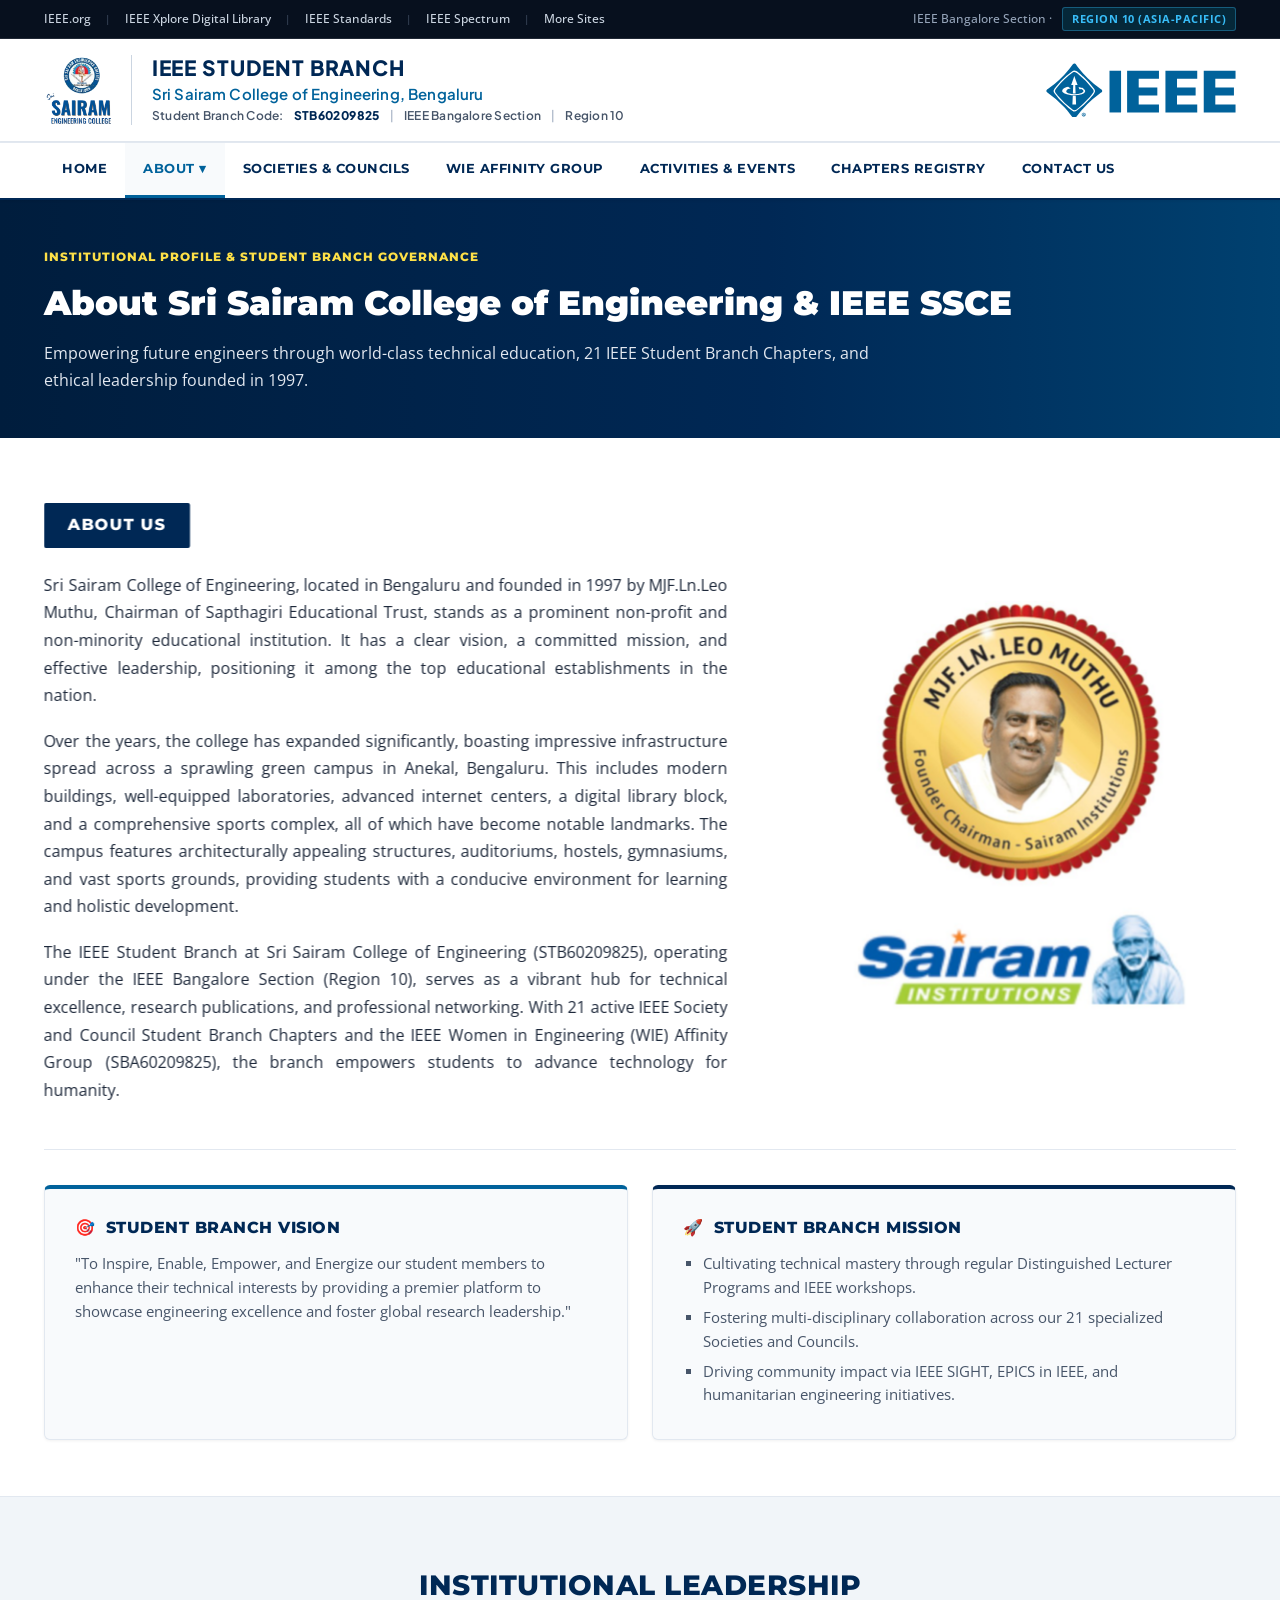
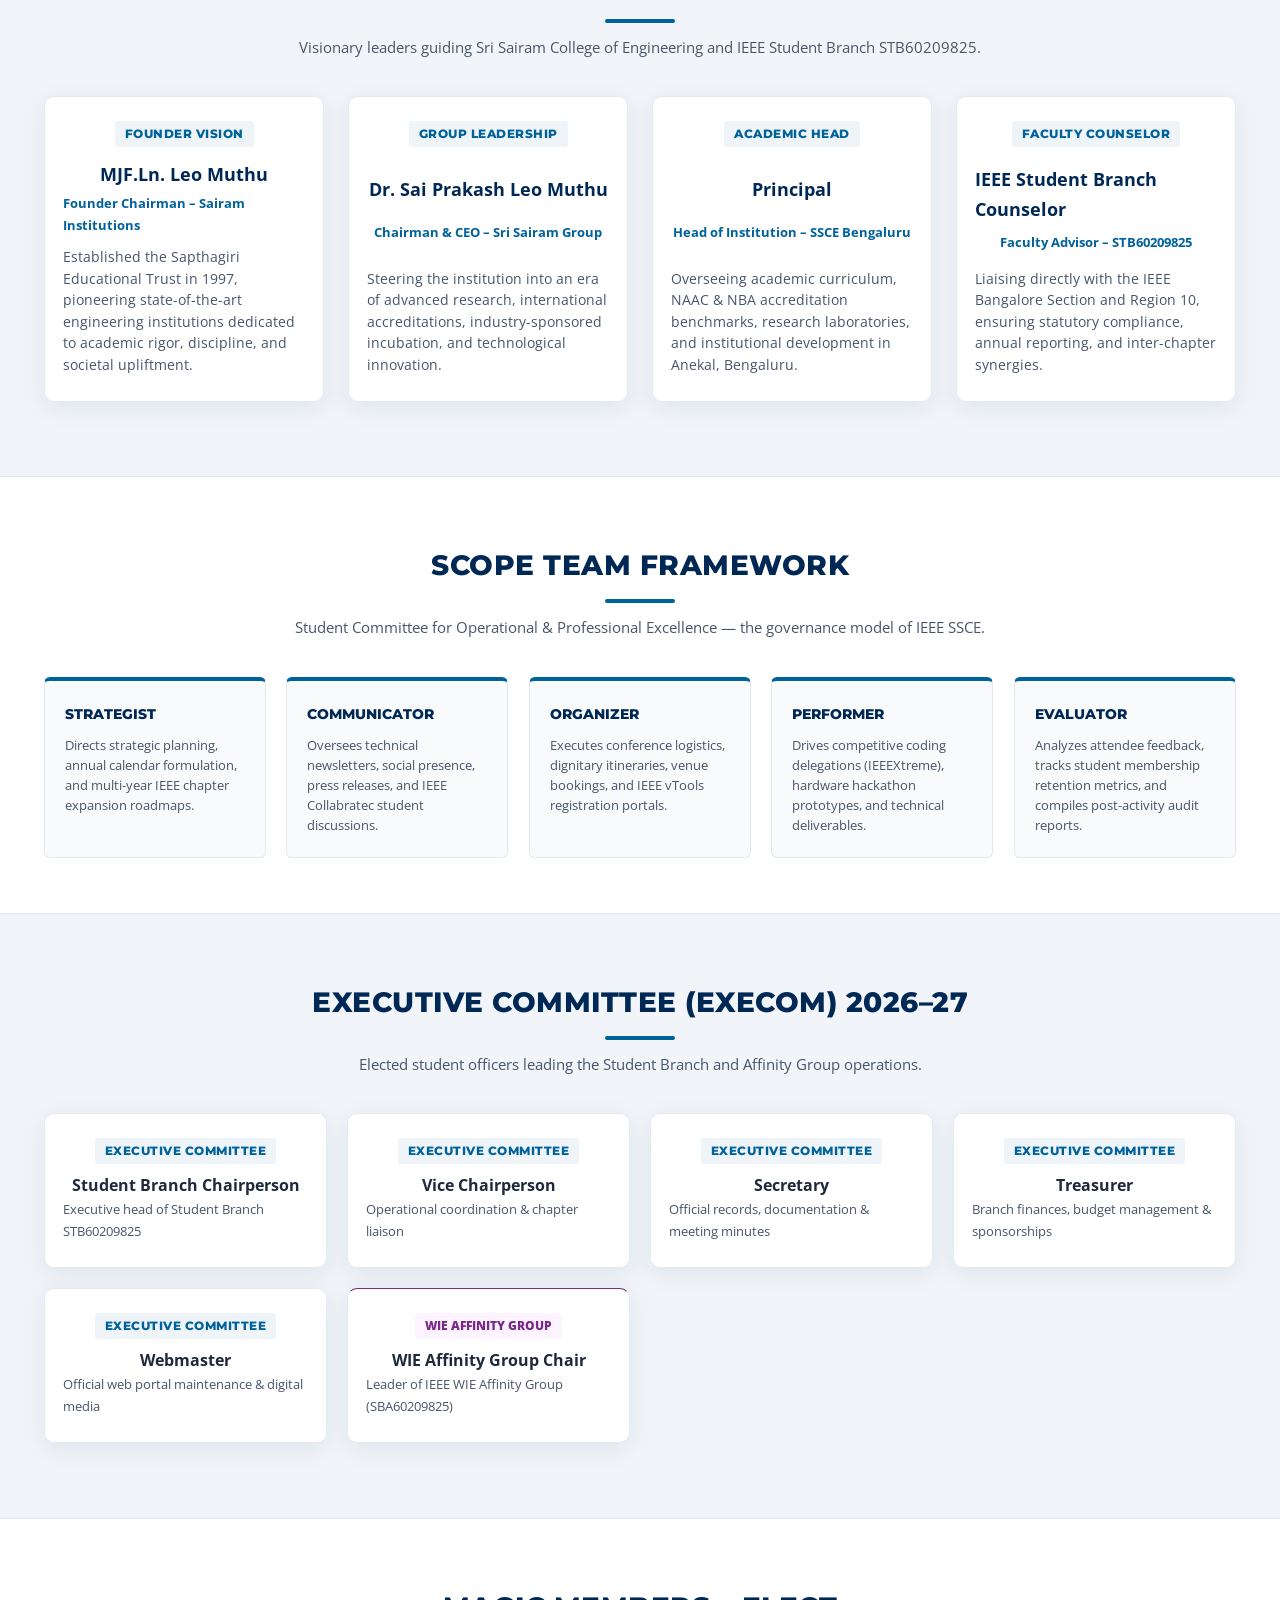
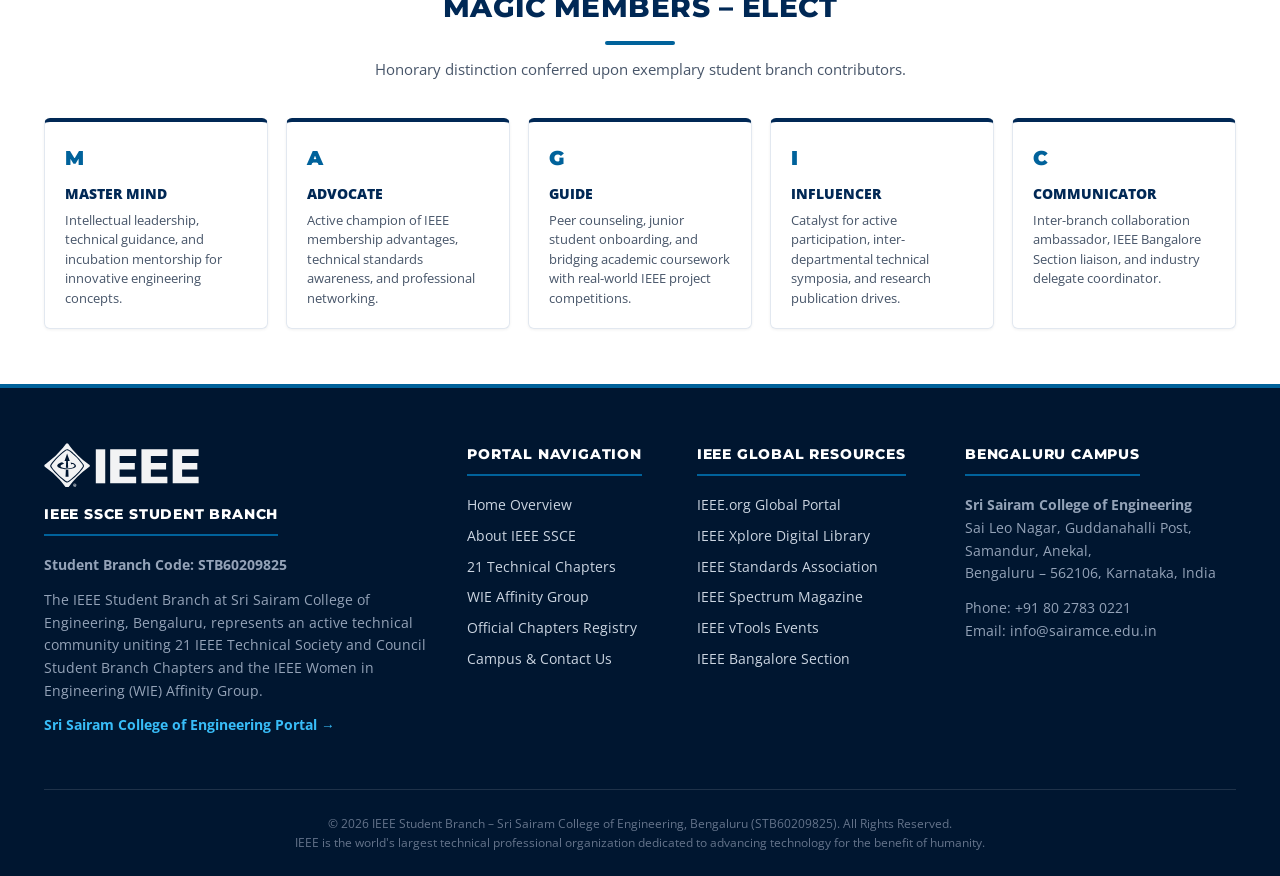
<file: about.html>
<!DOCTYPE html>
<html lang="en">
<head>
  <meta charset="UTF-8">
  <meta name="viewport" content="width=device-width, initial-scale=1.0">
  <title>About Us – IEEE Student Branch SSCE Bengaluru (STB60209825)</title>
  <meta name="description" content="About Sri Sairam College of Engineering, Bengaluru and IEEE Student Branch STB60209825. Institutional leadership, SCOPE team, and MAGIC members.">
  <link rel="stylesheet" href="css/style.css">
  <link rel="icon" type="image/svg+xml" href="data:image/svg+xml,<svg xmlns='http://www.w3.org/2000/svg' viewBox='0 0 32 32'><rect width='32' height='32' fill='%23002855'/><text x='16' y='22' text-anchor='middle' fill='white' font-family='sans-serif' font-weight='bold' font-size='10'>IEEE</text></svg>">
</head>
<body>

  <!-- ==================== 0. TOP SCROLL PROGRESS INDICATOR ==================== -->
  <div id="scroll-progress-bar"></div>

  <!-- ==================== 1. TOP IEEE INSTITUTIONAL META BAR ==================== -->
  <div class="utility-bar">
    <div class="container">
      <div class="utility-links">
        <a href="https://www.ieee.org" target="_blank" rel="noopener">IEEE.org</a>
        <span class="sep">|</span>
        <a href="https://ieeexplore.ieee.org" target="_blank" rel="noopener">IEEE Xplore Digital Library</a>
        <span class="sep">|</span>
        <a href="https://standards.ieee.org" target="_blank" rel="noopener">IEEE Standards</a>
        <span class="sep">|</span>
        <a href="https://spectrum.ieee.org" target="_blank" rel="noopener">IEEE Spectrum</a>
        <span class="sep">|</span>
        <a href="https://www.ieee.org/sitemap.html" target="_blank" rel="noopener">More Sites</a>
      </div>
      <div class="utility-right">
        IEEE Bangalore Section · <span class="badge-region">REGION 10 (ASIA-PACIFIC)</span>
      </div>
    </div>
  </div>

  <!-- ==================== 2. MAIN HEADER & DUAL INSTITUTIONAL LOCKUP ==================== -->
  <header class="site-header">
    <div class="container">
      <div class="header-brand-wrap">
        <a href="index.html" class="brand-left">
          <img src="assets/logos/sairam-bengaluru-logo.png" alt="Sri Sairam Engineering College, Bengaluru" class="brand-logo-img">
          <div class="brand-titles">
            <h1 class="brand-primary-title">IEEE STUDENT BRANCH</h1>
            <div class="brand-institution-subtitle">Sri Sairam College of Engineering, Bengaluru</div>
            <div class="brand-meta-line">
              <span class="meta-label">Student Branch Code:</span> <strong class="meta-code">STB60209825</strong>
              <span class="meta-sep">|</span>
              <span>IEEE Bangalore Section</span>
              <span class="meta-sep">|</span>
              <span>Region 10</span>
            </div>
          </div>
        </a>
        <div class="brand-right">
          <img src="assets/logos/ieee-master.svg" alt="Official IEEE Master Brand Logo" class="ieee-master-logo">
        </div>
      </div>
    </div>
  </header>

  <!-- ==================== 3. PRIMARY NAVIGATION BAR ==================== -->
  <nav class="primary-nav-bar">
    <div class="container nav-container">
      <button class="mobile-nav-toggle" aria-label="Toggle Navigation">MENU ▼</button>
      <ul class="nav-menu">
        <li class="nav-item"><a href="index.html" class="nav-link">HOME</a></li>
        <li class="nav-item">
          <a href="about.html" class="nav-link active">ABOUT ▾</a>
          <ul class="dropdown-menu">
            <li><a href="#about-us">About Us</a></li>
            <li><a href="#leadership">Institutional Leadership</a></li>
            <li><a href="#scope">SCOPE Team</a></li>
            <li><a href="#office-bearers">Office Bearers</a></li>
            <li><a href="#magic">MAGIC Members – Elect</a></li>
          </ul>
        </li>
        <li class="nav-item"><a href="index.html#chapters-section" class="nav-link">SOCIETIES &amp; COUNCILS</a></li>
        <li class="nav-item"><a href="index.html#wie-section" class="nav-link">WIE AFFINITY GROUP</a></li>
        <li class="nav-item"><a href="index.html#activities-section" class="nav-link">ACTIVITIES &amp; EVENTS</a></li>
        <li class="nav-item"><a href="chapters.html" class="nav-link">CHAPTERS REGISTRY</a></li>
        <li class="nav-item"><a href="contact.html" class="nav-link">CONTACT US</a></li>
      </ul>
    </div>
  </nav>

  <!-- ==================== 4. EDITORIAL HERO STRIP ==================== -->
  <section style="background: linear-gradient(90deg, #001D3D 0%, #002855 60%, #004170 100%); color: #FFFFFF; padding: 48px 0 44px 0;">
    <div class="container">
      <div style="font-family: var(--font-heading); font-size: 11.5px; font-weight: 800; color: #FDE047; text-transform: uppercase; letter-spacing: 1px; margin-bottom: 8px;">
        INSTITUTIONAL PROFILE &amp; STUDENT BRANCH GOVERNANCE
      </div>
      <h1 style="font-family: var(--font-heading); font-size: 34px; font-weight: 900; margin-bottom: 8px;">About Sri Sairam College of Engineering &amp; IEEE SSCE</h1>
      <p style="font-size: 16px; color: #E2E8F0; max-width: 850px;">
        Empowering future engineers through world-class technical education, 21 IEEE Student Branch Chapters, and ethical leadership founded in 1997.
      </p>
    </div>
  </section>

  <!-- ==================== 5. EXACT "ABOUT US" 2-COLUMN SECTION ==================== -->
  <section class="section-about-legacy" id="about-us">
    <div class="container">
      <div class="about-2col-layout">
        
        <!-- Left Column: 63% width with Exact Copy (Scroll-reveal from left) -->
        <div class="about-col-left reveal-left">
          <div class="section-banner-title">ABOUT US</div>
          <p class="about-paragraph">
            Sri Sairam College of Engineering, located in Bengaluru and founded in 1997 by MJF.Ln.Leo Muthu, Chairman of Sapthagiri Educational Trust, stands as a prominent non-profit and non-minority educational institution. It has a clear vision, a committed mission, and effective leadership, positioning it among the top educational establishments in the nation.
          </p>
          <p class="about-paragraph">
            Over the years, the college has expanded significantly, boasting impressive infrastructure spread across a sprawling green campus in Anekal, Bengaluru. This includes modern buildings, well-equipped laboratories, advanced internet centers, a digital library block, and a comprehensive sports complex, all of which have become notable landmarks. The campus features architecturally appealing structures, auditoriums, hostels, gymnasiums, and vast sports grounds, providing students with a conducive environment for learning and holistic development.
          </p>
          <p class="about-paragraph">
            The IEEE Student Branch at Sri Sairam College of Engineering (STB60209825), operating under the IEEE Bangalore Section (Region 10), serves as a vibrant hub for technical excellence, research publications, and professional networking. With 21 active IEEE Society and Council Student Branch Chapters and the IEEE Women in Engineering (WIE) Affinity Group (SBA60209825), the branch empowers students to advance technology for humanity.
          </p>
        </div>

        <!-- Right Column: 37% width with Founder Chairman & Sairam Institutions Emblem -->
        <div class="about-col-right reveal-right">
          <img src="assets/logos/about-sairam-emblem.png" alt="MJF. Ln. Leo Muthu - Founder Chairman, Sairam Institutions" class="about-sairam-emblem-img">
        </div>

      </div>

      <!-- Vision & Mission Two-Card Callout Row -->
      <div class="vm-callout-row reveal-init">
        <div class="vm-card">
          <div class="vm-card-title">
            <span>🎯</span> Student Branch Vision
          </div>
          <p>
            "To Inspire, Enable, Empower, and Energize our student members to enhance their technical interests by providing a premier platform to showcase engineering excellence and foster global research leadership."
          </p>
        </div>

        <div class="vm-card mission">
          <div class="vm-card-title">
            <span>🚀</span> Student Branch Mission
          </div>
          <ul>
            <li>Cultivating technical mastery through regular Distinguished Lecturer Programs and IEEE workshops.</li>
            <li>Fostering multi-disciplinary collaboration across our 21 specialized Societies and Councils.</li>
            <li>Driving community impact via IEEE SIGHT, EPICS in IEEE, and humanitarian engineering initiatives.</li>
          </ul>
        </div>
      </div>

    </div>
  </section>

  <!-- ==================== 6. INSTITUTIONAL LEADERSHIP ==================== -->
  <section class="section-chapters-showcase" id="leadership">
    <div class="container">
      <div class="section-header-centered reveal-init">
        <h2>Institutional Leadership</h2>
        <div class="accent-rule"></div>
        <p>Visionary leaders guiding Sri Sairam College of Engineering and IEEE Student Branch STB60209825.</p>
      </div>

      <div style="display: grid; grid-template-columns: repeat(auto-fit, minmax(270px, 1fr)); gap: 24px;">
        
        <div class="chapter-executive-card reveal-init">
          <div class="code-badge-ieee" style="margin-bottom: 12px; display: inline-block;">FOUNDER VISION</div>
          <h3 style="font-size: 18px; color: var(--ieee-navy); margin-bottom: 4px;">MJF.Ln. Leo Muthu</h3>
          <div style="font-size: 13px; font-weight: 700; color: var(--ieee-blue); margin-bottom: 10px;">Founder Chairman – Sairam Institutions</div>
          <p style="font-size: 13.5px; color: var(--text-muted); line-height: 1.6;">
            Established the Sapthagiri Educational Trust in 1997, pioneering state-of-the-art engineering institutions dedicated to academic rigor, discipline, and societal upliftment.
          </p>
        </div>

        <div class="chapter-executive-card reveal-init" style="transition-delay: 80ms;">
          <div class="code-badge-ieee" style="margin-bottom: 12px; display: inline-block;">GROUP LEADERSHIP</div>
          <h3 style="font-size: 18px; color: var(--ieee-navy); margin-bottom: 4px;">Dr. Sai Prakash Leo Muthu</h3>
          <div style="font-size: 13px; font-weight: 700; color: var(--ieee-blue); margin-bottom: 10px;">Chairman &amp; CEO – Sri Sairam Group</div>
          <p style="font-size: 13.5px; color: var(--text-muted); line-height: 1.6;">
            Steering the institution into an era of advanced research, international accreditations, industry-sponsored incubation, and technological innovation.
          </p>
        </div>

        <div class="chapter-executive-card reveal-init" style="transition-delay: 160ms;">
          <div class="code-badge-ieee" style="margin-bottom: 12px; display: inline-block;">ACADEMIC HEAD</div>
          <h3 style="font-size: 18px; color: var(--ieee-navy); margin-bottom: 4px;">Principal</h3>
          <div style="font-size: 13px; font-weight: 700; color: var(--ieee-blue); margin-bottom: 10px;">Head of Institution – SSCE Bengaluru</div>
          <p style="font-size: 13.5px; color: var(--text-muted); line-height: 1.6;">
            Overseeing academic curriculum, NAAC &amp; NBA accreditation benchmarks, research laboratories, and institutional development in Anekal, Bengaluru.
          </p>
        </div>

        <div class="chapter-executive-card reveal-init" style="transition-delay: 240ms;">
          <div class="code-badge-ieee" style="margin-bottom: 12px; display: inline-block;">FACULTY COUNSELOR</div>
          <h3 style="font-size: 18px; color: var(--ieee-navy); margin-bottom: 4px;">IEEE Student Branch Counselor</h3>
          <div style="font-size: 13px; font-weight: 700; color: var(--ieee-blue); margin-bottom: 10px;">Faculty Advisor – STB60209825</div>
          <p style="font-size: 13.5px; color: var(--text-muted); line-height: 1.6;">
            Liaising directly with the IEEE Bangalore Section and Region 10, ensuring statutory compliance, annual reporting, and inter-chapter synergies.
          </p>
        </div>

      </div>
    </div>
  </section>

  <!-- ==================== 7. SCOPE TEAM ==================== -->
  <section class="section-about-legacy" id="scope">
    <div class="container">
      <div class="section-header-centered reveal-init">
        <h2>SCOPE Team Framework</h2>
        <div class="accent-rule"></div>
        <p>Student Committee for Operational &amp; Professional Excellence — the governance model of IEEE SSCE.</p>
      </div>

      <div style="display: grid; grid-template-columns: repeat(auto-fit, minmax(210px, 1fr)); gap: 20px;">
        
        <div class="reveal-init" style="background: var(--bg-slate-card); border: 1px solid var(--border-light); border-top: 4px solid var(--ieee-blue); border-radius: 6px; padding: 22px 20px;">
          <h4 style="font-family: var(--font-heading); font-size: 14px; font-weight: 800; color: var(--ieee-navy); margin-bottom: 8px;">STRATEGIST</h4>
          <p style="font-size: 13px; color: var(--text-muted); line-height: 1.55;">Directs strategic planning, annual calendar formulation, and multi-year IEEE chapter expansion roadmaps.</p>
        </div>

        <div class="reveal-init" style="transition-delay: 60ms; background: var(--bg-slate-card); border: 1px solid var(--border-light); border-top: 4px solid var(--ieee-blue); border-radius: 6px; padding: 22px 20px;">
          <h4 style="font-family: var(--font-heading); font-size: 14px; font-weight: 800; color: var(--ieee-navy); margin-bottom: 8px;">COMMUNICATOR</h4>
          <p style="font-size: 13px; color: var(--text-muted); line-height: 1.55;">Oversees technical newsletters, social presence, press releases, and IEEE Collabratec student discussions.</p>
        </div>

        <div class="reveal-init" style="transition-delay: 120ms; background: var(--bg-slate-card); border: 1px solid var(--border-light); border-top: 4px solid var(--ieee-blue); border-radius: 6px; padding: 22px 20px;">
          <h4 style="font-family: var(--font-heading); font-size: 14px; font-weight: 800; color: var(--ieee-navy); margin-bottom: 8px;">ORGANIZER</h4>
          <p style="font-size: 13px; color: var(--text-muted); line-height: 1.55;">Executes conference logistics, dignitary itineraries, venue bookings, and IEEE vTools registration portals.</p>
        </div>

        <div class="reveal-init" style="transition-delay: 180ms; background: var(--bg-slate-card); border: 1px solid var(--border-light); border-top: 4px solid var(--ieee-blue); border-radius: 6px; padding: 22px 20px;">
          <h4 style="font-family: var(--font-heading); font-size: 14px; font-weight: 800; color: var(--ieee-navy); margin-bottom: 8px;">PERFORMER</h4>
          <p style="font-size: 13px; color: var(--text-muted); line-height: 1.55;">Drives competitive coding delegations (IEEEXtreme), hardware hackathon prototypes, and technical deliverables.</p>
        </div>

        <div class="reveal-init" style="transition-delay: 240ms; background: var(--bg-slate-card); border: 1px solid var(--border-light); border-top: 4px solid var(--ieee-blue); border-radius: 6px; padding: 22px 20px;">
          <h4 style="font-family: var(--font-heading); font-size: 14px; font-weight: 800; color: var(--ieee-navy); margin-bottom: 8px;">EVALUATOR</h4>
          <p style="font-size: 13px; color: var(--text-muted); line-height: 1.55;">Analyzes attendee feedback, tracks student membership retention metrics, and compiles post-activity audit reports.</p>
        </div>

      </div>
    </div>
  </section>

  <!-- ==================== 8. OFFICE BEARERS ==================== -->
  <section class="section-chapters-showcase" id="office-bearers">
    <div class="container">
      <div class="section-header-centered reveal-init">
        <h2>Executive Committee (ExeCom) 2026–27</h2>
        <div class="accent-rule"></div>
        <p>Elected student officers leading the Student Branch and Affinity Group operations.</p>
      </div>

      <div style="display: grid; grid-template-columns: repeat(auto-fit, minmax(260px, 1fr)); gap: 20px;">
        
        <div class="chapter-executive-card reveal-init">
          <div class="code-badge-ieee">EXECUTIVE COMMITTEE</div>
          <h3 style="margin-top: 8px; font-size: 16px;">Student Branch Chairperson</h3>
          <p style="font-size: 13px; color: var(--text-muted);">Executive head of Student Branch STB60209825</p>
        </div>

        <div class="chapter-executive-card reveal-init" style="transition-delay: 60ms;">
          <div class="code-badge-ieee">EXECUTIVE COMMITTEE</div>
          <h3 style="margin-top: 8px; font-size: 16px;">Vice Chairperson</h3>
          <p style="font-size: 13px; color: var(--text-muted);">Operational coordination &amp; chapter liaison</p>
        </div>

        <div class="chapter-executive-card reveal-init" style="transition-delay: 120ms;">
          <div class="code-badge-ieee">EXECUTIVE COMMITTEE</div>
          <h3 style="margin-top: 8px; font-size: 16px;">Secretary</h3>
          <p style="font-size: 13px; color: var(--text-muted);">Official records, documentation &amp; meeting minutes</p>
        </div>

        <div class="chapter-executive-card reveal-init" style="transition-delay: 180ms;">
          <div class="code-badge-ieee">EXECUTIVE COMMITTEE</div>
          <h3 style="margin-top: 8px; font-size: 16px;">Treasurer</h3>
          <p style="font-size: 13px; color: var(--text-muted);">Branch finances, budget management &amp; sponsorships</p>
        </div>

        <div class="chapter-executive-card reveal-init" style="transition-delay: 240ms;">
          <div class="code-badge-ieee">EXECUTIVE COMMITTEE</div>
          <h3 style="margin-top: 8px; font-size: 16px;">Webmaster</h3>
          <p style="font-size: 13px; color: var(--text-muted);">Official web portal maintenance &amp; digital media</p>
        </div>

        <div class="chapter-executive-card reveal-init" style="transition-delay: 300ms; border-top-color: var(--wie-purple);">
          <div style="background-color: #FDF4FF; color: var(--wie-purple); padding: 3px 10px; border-radius: 3px; font-size: 12px; font-weight: 800; display: inline-block;">WIE AFFINITY GROUP</div>
          <h3 style="margin-top: 8px; font-size: 16px;">WIE Affinity Group Chair</h3>
          <p style="font-size: 13px; color: var(--text-muted);">Leader of IEEE WIE Affinity Group (SBA60209825)</p>
        </div>

      </div>
    </div>
  </section>

  <!-- ==================== 9. MAGIC MEMBERS – ELECT ==================== -->
  <section class="section-about-legacy" id="magic">
    <div class="container">
      <div class="section-header-centered reveal-init">
        <h2>MAGIC Members – Elect</h2>
        <div class="accent-rule"></div>
        <p>Honorary distinction conferred upon exemplary student branch contributors.</p>
      </div>

      <div style="display: grid; grid-template-columns: repeat(auto-fit, minmax(200px, 1fr)); gap: 18px;">
        
        <div class="reveal-init" style="background: #FFFFFF; border: 1px solid var(--border-light); border-top: 4px solid var(--ieee-navy); border-radius: 6px; padding: 20px; box-shadow: var(--shadow-sm);">
          <div style="font-family: var(--font-heading); font-size: 20px; font-weight: 900; color: var(--ieee-blue);">M</div>
          <h4 style="font-size: 14px; font-weight: 800; color: var(--ieee-navy); margin: 6px 0;">MASTER MIND</h4>
          <p style="font-size: 12.5px; color: var(--text-muted); line-height: 1.55;">Intellectual leadership, technical guidance, and incubation mentorship for innovative engineering concepts.</p>
        </div>

        <div class="reveal-init" style="transition-delay: 60ms; background: #FFFFFF; border: 1px solid var(--border-light); border-top: 4px solid var(--ieee-navy); border-radius: 6px; padding: 20px; box-shadow: var(--shadow-sm);">
          <div style="font-family: var(--font-heading); font-size: 20px; font-weight: 900; color: var(--ieee-blue);">A</div>
          <h4 style="font-size: 14px; font-weight: 800; color: var(--ieee-navy); margin: 6px 0;">ADVOCATE</h4>
          <p style="font-size: 12.5px; color: var(--text-muted); line-height: 1.55;">Active champion of IEEE membership advantages, technical standards awareness, and professional networking.</p>
        </div>

        <div class="reveal-init" style="transition-delay: 120ms; background: #FFFFFF; border: 1px solid var(--border-light); border-top: 4px solid var(--ieee-navy); border-radius: 6px; padding: 20px; box-shadow: var(--shadow-sm);">
          <div style="font-family: var(--font-heading); font-size: 20px; font-weight: 900; color: var(--ieee-blue);">G</div>
          <h4 style="font-size: 14px; font-weight: 800; color: var(--ieee-navy); margin: 6px 0;">GUIDE</h4>
          <p style="font-size: 12.5px; color: var(--text-muted); line-height: 1.55;">Peer counseling, junior student onboarding, and bridging academic coursework with real-world IEEE project competitions.</p>
        </div>

        <div class="reveal-init" style="transition-delay: 180ms; background: #FFFFFF; border: 1px solid var(--border-light); border-top: 4px solid var(--ieee-navy); border-radius: 6px; padding: 20px; box-shadow: var(--shadow-sm);">
          <div style="font-family: var(--font-heading); font-size: 20px; font-weight: 900; color: var(--ieee-blue);">I</div>
          <h4 style="font-size: 14px; font-weight: 800; color: var(--ieee-navy); margin: 6px 0;">INFLUENCER</h4>
          <p style="font-size: 12.5px; color: var(--text-muted); line-height: 1.55;">Catalyst for active participation, inter-departmental technical symposia, and research publication drives.</p>
        </div>

        <div class="reveal-init" style="transition-delay: 240ms; background: #FFFFFF; border: 1px solid var(--border-light); border-top: 4px solid var(--ieee-navy); border-radius: 6px; padding: 20px; box-shadow: var(--shadow-sm);">
          <div style="font-family: var(--font-heading); font-size: 20px; font-weight: 900; color: var(--ieee-blue);">C</div>
          <h4 style="font-size: 14px; font-weight: 800; color: var(--ieee-navy); margin: 6px 0;">COMMUNICATOR</h4>
          <p style="font-size: 12.5px; color: var(--text-muted); line-height: 1.55;">Inter-branch collaboration ambassador, IEEE Bangalore Section liaison, and industry delegate coordinator.</p>
        </div>

      </div>
    </div>
  </section>

  <!-- ==================== 10. 4-COLUMN INSTITUTIONAL FOOTER ==================== -->
  <footer class="site-footer">
    <div class="container">
      <div class="footer-grid">
        
        <div class="footer-col">
          <div class="footer-master-logo-wrap">
            <img src="assets/logos/ieee-master.svg" alt="IEEE Master Logo (White)" class="footer-master-logo">
          </div>
          <h4>IEEE SSCE STUDENT BRANCH</h4>
          <p><strong>Student Branch Code: STB60209825</strong></p>
          <p>The IEEE Student Branch at Sri Sairam College of Engineering, Bengaluru, represents an active technical community uniting 21 IEEE Technical Society and Council Student Branch Chapters and the IEEE Women in Engineering (WIE) Affinity Group.</p>
          <p><a href="https://sairamce.edu.in" target="_blank" rel="noopener" style="color: #38BDF8; font-weight: 700;">Sri Sairam College of Engineering Portal →</a></p>
        </div>

        <div class="footer-col">
          <h4>PORTAL NAVIGATION</h4>
          <ul class="footer-links-list">
            <li><a href="index.html">Home Overview</a></li>
            <li><a href="about.html">About IEEE SSCE</a></li>
            <li><a href="index.html#chapters-section">21 Technical Chapters</a></li>
            <li><a href="index.html#wie-section">WIE Affinity Group</a></li>
            <li><a href="chapters.html">Official Chapters Registry</a></li>
            <li><a href="contact.html">Campus &amp; Contact Us</a></li>
          </ul>
        </div>

        <div class="footer-col">
          <h4>IEEE GLOBAL RESOURCES</h4>
          <ul class="footer-links-list">
            <li><a href="https://www.ieee.org" target="_blank" rel="noopener">IEEE.org Global Portal</a></li>
            <li><a href="https://ieeexplore.ieee.org" target="_blank" rel="noopener">IEEE Xplore Digital Library</a></li>
            <li><a href="https://standards.ieee.org" target="_blank" rel="noopener">IEEE Standards Association</a></li>
            <li><a href="https://spectrum.ieee.org" target="_blank" rel="noopener">IEEE Spectrum Magazine</a></li>
            <li><a href="https://events.vtools.ieee.org/" target="_blank" rel="noopener">IEEE vTools Events</a></li>
            <li><a href="https://ieeebangalore.org/" target="_blank" rel="noopener">IEEE Bangalore Section</a></li>
          </ul>
        </div>

        <div class="footer-col">
          <h4>BENGALURU CAMPUS</h4>
          <p><strong>Sri Sairam College of Engineering</strong><br>
          Sai Leo Nagar, Guddanahalli Post,<br>
          Samandur, Anekal,<br>
          Bengaluru – 562106, Karnataka, India</p>
          <p>Phone: +91 80 2783 0221<br>
          Email: info@sairamce.edu.in</p>
        </div>

      </div>

      <div class="footer-bottom-bar">
        © 2026 IEEE Student Branch – Sri Sairam College of Engineering, Bengaluru (STB60209825). All Rights Reserved.<br>
        IEEE is the world's largest technical professional organization dedicated to advancing technology for the benefit of humanity.
      </div>
    </div>
  </footer>

  <!-- ==================== 11. FLOATING BACK TO TOP BUTTON ==================== -->
  <button id="back-to-top-btn" aria-label="Back to top">↑</button>

  <script src="js/data.js"></script>
  <script src="js/main.js"></script>
</body>
</html>
</file>
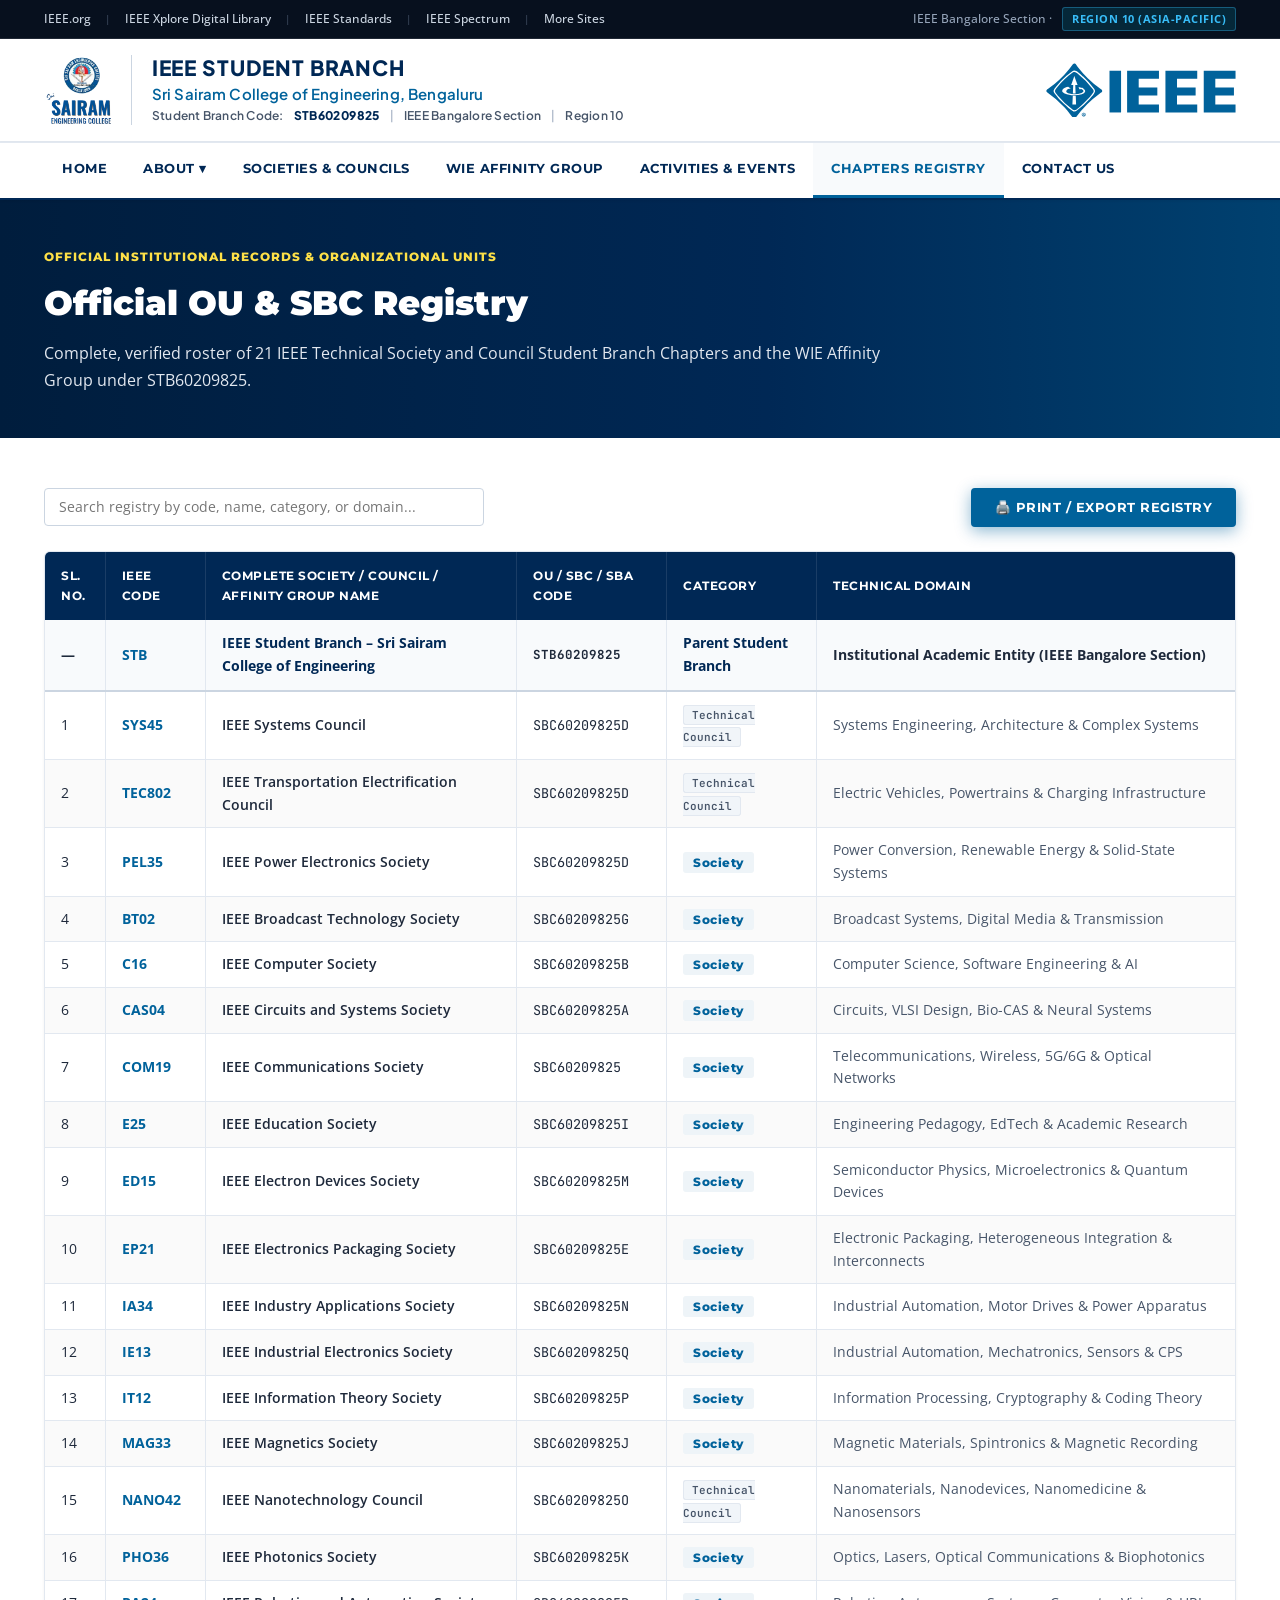
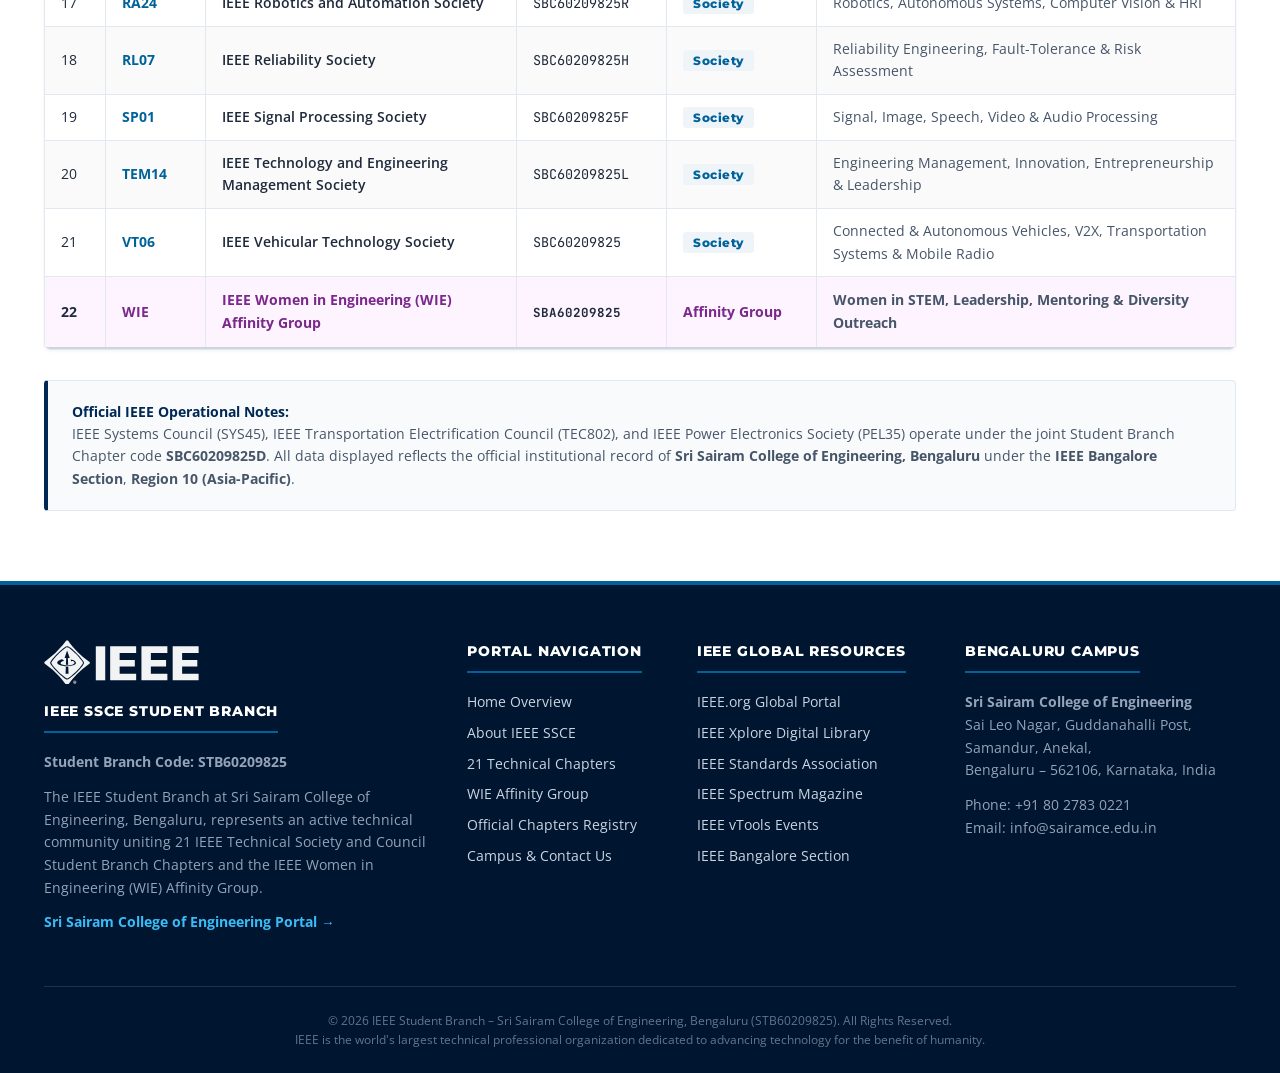
<file: chapters.html>
<!DOCTYPE html>
<html lang="en">
<head>
  <meta charset="UTF-8">
  <meta name="viewport" content="width=device-width, initial-scale=1.0">
  <title>Official Chapters Registry – IEEE Student Branch SSCE Bengaluru (STB60209825)</title>
  <meta name="description" content="Official Registry of 21 IEEE Society and Council Student Branch Chapters and WIE Affinity Group under STB60209825 at Sri Sairam College of Engineering, Bengaluru.">
  <link rel="stylesheet" href="css/style.css">
  <link rel="icon" type="image/svg+xml" href="data:image/svg+xml,<svg xmlns='http://www.w3.org/2000/svg' viewBox='0 0 32 32'><rect width='32' height='32' fill='%23002855'/><text x='16' y='22' text-anchor='middle' fill='white' font-family='sans-serif' font-weight='bold' font-size='10'>IEEE</text></svg>">
</head>
<body>

  <!-- ==================== 0. TOP SCROLL PROGRESS INDICATOR ==================== -->
  <div id="scroll-progress-bar"></div>

  <!-- ==================== 1. TOP IEEE INSTITUTIONAL META BAR ==================== -->
  <div class="utility-bar">
    <div class="container">
      <div class="utility-links">
        <a href="https://www.ieee.org" target="_blank" rel="noopener">IEEE.org</a>
        <span class="sep">|</span>
        <a href="https://ieeexplore.ieee.org" target="_blank" rel="noopener">IEEE Xplore Digital Library</a>
        <span class="sep">|</span>
        <a href="https://standards.ieee.org" target="_blank" rel="noopener">IEEE Standards</a>
        <span class="sep">|</span>
        <a href="https://spectrum.ieee.org" target="_blank" rel="noopener">IEEE Spectrum</a>
        <span class="sep">|</span>
        <a href="https://www.ieee.org/sitemap.html" target="_blank" rel="noopener">More Sites</a>
      </div>
      <div class="utility-right">
        IEEE Bangalore Section · <span class="badge-region">REGION 10 (ASIA-PACIFIC)</span>
      </div>
    </div>
  </div>

  <!-- ==================== 2. MAIN HEADER & DUAL INSTITUTIONAL LOCKUP ==================== -->
  <header class="site-header">
    <div class="container">
      <div class="header-brand-wrap">
        <a href="index.html" class="brand-left">
          <img src="assets/logos/sairam-bengaluru-logo.png" alt="Sri Sairam Engineering College, Bengaluru" class="brand-logo-img">
          <div class="brand-titles">
            <h1 class="brand-primary-title">IEEE STUDENT BRANCH</h1>
            <div class="brand-institution-subtitle">Sri Sairam College of Engineering, Bengaluru</div>
            <div class="brand-meta-line">
              <span class="meta-label">Student Branch Code:</span> <strong class="meta-code">STB60209825</strong>
              <span class="meta-sep">|</span>
              <span>IEEE Bangalore Section</span>
              <span class="meta-sep">|</span>
              <span>Region 10</span>
            </div>
          </div>
        </a>
        <div class="brand-right">
          <img src="assets/logos/ieee-master.svg" alt="Official IEEE Master Brand Logo" class="ieee-master-logo">
        </div>
      </div>
    </div>
  </header>

  <!-- ==================== 3. PRIMARY NAVIGATION BAR ==================== -->
  <nav class="primary-nav-bar">
    <div class="container nav-container">
      <button class="mobile-nav-toggle" aria-label="Toggle Navigation">MENU ▼</button>
      <ul class="nav-menu">
        <li class="nav-item"><a href="index.html" class="nav-link">HOME</a></li>
        <li class="nav-item">
          <a href="about.html" class="nav-link">ABOUT ▾</a>
          <ul class="dropdown-menu">
            <li><a href="about.html#about-us">About Us</a></li>
            <li><a href="about.html#leadership">Institutional Leadership</a></li>
            <li><a href="about.html#scope">SCOPE Team</a></li>
            <li><a href="about.html#office-bearers">Office Bearers</a></li>
            <li><a href="about.html#magic">MAGIC Members – Elect</a></li>
          </ul>
        </li>
        <li class="nav-item"><a href="index.html#chapters-section" class="nav-link">SOCIETIES &amp; COUNCILS</a></li>
        <li class="nav-item"><a href="index.html#wie-section" class="nav-link">WIE AFFINITY GROUP</a></li>
        <li class="nav-item"><a href="index.html#activities-section" class="nav-link">ACTIVITIES &amp; EVENTS</a></li>
        <li class="nav-item"><a href="chapters.html" class="nav-link active">CHAPTERS REGISTRY</a></li>
        <li class="nav-item"><a href="contact.html" class="nav-link">CONTACT US</a></li>
      </ul>
    </div>
  </nav>

  <!-- ==================== 4. EDITORIAL HERO STRIP ==================== -->
  <section style="background: linear-gradient(90deg, #001D3D 0%, #002855 60%, #004170 100%); color: #FFFFFF; padding: 48px 0 44px 0;">
    <div class="container">
      <div style="font-family: var(--font-heading); font-size: 11.5px; font-weight: 800; color: #FDE047; text-transform: uppercase; letter-spacing: 1px; margin-bottom: 8px;">
        OFFICIAL INSTITUTIONAL RECORDS &amp; ORGANIZATIONAL UNITS
      </div>
      <h1 style="font-family: var(--font-heading); font-size: 34px; font-weight: 900; margin-bottom: 8px;">Official OU &amp; SBC Registry</h1>
      <p style="font-size: 16px; color: #E2E8F0; max-width: 850px;">
        Complete, verified roster of 21 IEEE Technical Society and Council Student Branch Chapters and the WIE Affinity Group under STB60209825.
      </p>
    </div>
  </section>

  <!-- ==================== 5. REGISTRY TABLE & CONTROLS ==================== -->
  <section class="section-about-legacy" style="padding: 50px 0 70px 0;">
    <div class="container">
      
      <!-- Controls -->
      <div style="display: flex; justify-content: space-between; align-items: center; gap: 16px; margin-bottom: 24px; flex-wrap: wrap;">
        <input type="text" id="registry-search" class="search-input-box" placeholder="Search registry by code, name, category, or domain..." style="max-width: 440px;">
        <button type="button" class="btn-hero-primary" onclick="window.print();" style="padding: 10px 22px; font-size: 12.5px;">
          🖨️ Print / Export Registry
        </button>
      </div>

      <!-- Institutional Table -->
      <div style="overflow-x: auto; border: 1px solid var(--border-light); border-radius: 6px; box-shadow: var(--shadow-sm); margin-bottom: 30px;">
        <table style="width: 100%; border-collapse: collapse; font-size: 13.5px; text-align: left;">
          <thead>
            <tr style="background-color: var(--ieee-navy); color: #FFFFFF; font-family: var(--font-heading); font-size: 12px; text-transform: uppercase; letter-spacing: 0.5px;">
              <th style="padding: 14px 16px; border-right: 1px solid rgba(255,255,255,0.1); width: 60px;">Sl. No.</th>
              <th style="padding: 14px 16px; border-right: 1px solid rgba(255,255,255,0.1); width: 100px;">IEEE Code</th>
              <th style="padding: 14px 16px; border-right: 1px solid rgba(255,255,255,0.1);">Complete Society / Council / Affinity Group Name</th>
              <th style="padding: 14px 16px; border-right: 1px solid rgba(255,255,255,0.1); width: 150px;">OU / SBC / SBA Code</th>
              <th style="padding: 14px 16px; border-right: 1px solid rgba(255,255,255,0.1); width: 150px;">Category</th>
              <th style="padding: 14px 16px;">Technical Domain</th>
            </tr>
          </thead>
          <tbody id="registry-rows">
            <!-- Parent Student Branch -->
            <tr style="background-color: #F8FAFC; border-bottom: 2px solid var(--border-medium); font-weight: 700;">
              <td style="padding: 12px 16px; border-right: 1px solid var(--border-light);">—</td>
              <td style="padding: 12px 16px; border-right: 1px solid var(--border-light); color: var(--ieee-blue);">STB</td>
              <td style="padding: 12px 16px; border-right: 1px solid var(--border-light); color: var(--ieee-navy);">IEEE Student Branch – Sri Sairam College of Engineering</td>
              <td style="padding: 12px 16px; border-right: 1px solid var(--border-light); font-family: var(--font-mono); font-size: 12.5px;">STB60209825</td>
              <td style="padding: 12px 16px; border-right: 1px solid var(--border-light); color: var(--ieee-navy);">Parent Student Branch</td>
              <td style="padding: 12px 16px;">Institutional Academic Entity (IEEE Bangalore Section)</td>
            </tr>

            <!-- 1 to 21 Chapters -->
            <tr style="border-bottom: 1px solid var(--border-light);">
              <td style="padding: 11px 16px; border-right: 1px solid var(--border-light);">1</td>
              <td style="padding: 11px 16px; border-right: 1px solid var(--border-light); font-weight: 700; color: var(--ieee-blue);">SYS45</td>
              <td style="padding: 11px 16px; border-right: 1px solid var(--border-light); font-weight: 600;">IEEE Systems Council</td>
              <td style="padding: 11px 16px; border-right: 1px solid var(--border-light); font-family: var(--font-mono);">SBC60209825D</td>
              <td style="padding: 11px 16px; border-right: 1px solid var(--border-light);"><span class="code-badge-sbc">Technical Council</span></td>
              <td style="padding: 11px 16px; color: var(--text-muted);">Systems Engineering, Architecture &amp; Complex Systems</td>
            </tr>
            <tr style="border-bottom: 1px solid var(--border-light); background-color: #FAFAFA;">
              <td style="padding: 11px 16px; border-right: 1px solid var(--border-light);">2</td>
              <td style="padding: 11px 16px; border-right: 1px solid var(--border-light); font-weight: 700; color: var(--ieee-blue);">TEC802</td>
              <td style="padding: 11px 16px; border-right: 1px solid var(--border-light); font-weight: 600;">IEEE Transportation Electrification Council</td>
              <td style="padding: 11px 16px; border-right: 1px solid var(--border-light); font-family: var(--font-mono);">SBC60209825D</td>
              <td style="padding: 11px 16px; border-right: 1px solid var(--border-light);"><span class="code-badge-sbc">Technical Council</span></td>
              <td style="padding: 11px 16px; color: var(--text-muted);">Electric Vehicles, Powertrains &amp; Charging Infrastructure</td>
            </tr>
            <tr style="border-bottom: 1px solid var(--border-light);">
              <td style="padding: 11px 16px; border-right: 1px solid var(--border-light);">3</td>
              <td style="padding: 11px 16px; border-right: 1px solid var(--border-light); font-weight: 700; color: var(--ieee-blue);">PEL35</td>
              <td style="padding: 11px 16px; border-right: 1px solid var(--border-light); font-weight: 600;">IEEE Power Electronics Society</td>
              <td style="padding: 11px 16px; border-right: 1px solid var(--border-light); font-family: var(--font-mono);">SBC60209825D</td>
              <td style="padding: 11px 16px; border-right: 1px solid var(--border-light);"><span class="code-badge-ieee">Society</span></td>
              <td style="padding: 11px 16px; color: var(--text-muted);">Power Conversion, Renewable Energy &amp; Solid-State Systems</td>
            </tr>
            <tr style="border-bottom: 1px solid var(--border-light); background-color: #FAFAFA;">
              <td style="padding: 11px 16px; border-right: 1px solid var(--border-light);">4</td>
              <td style="padding: 11px 16px; border-right: 1px solid var(--border-light); font-weight: 700; color: var(--ieee-blue);">BT02</td>
              <td style="padding: 11px 16px; border-right: 1px solid var(--border-light); font-weight: 600;">IEEE Broadcast Technology Society</td>
              <td style="padding: 11px 16px; border-right: 1px solid var(--border-light); font-family: var(--font-mono);">SBC60209825G</td>
              <td style="padding: 11px 16px; border-right: 1px solid var(--border-light);"><span class="code-badge-ieee">Society</span></td>
              <td style="padding: 11px 16px; color: var(--text-muted);">Broadcast Systems, Digital Media &amp; Transmission</td>
            </tr>
            <tr style="border-bottom: 1px solid var(--border-light);">
              <td style="padding: 11px 16px; border-right: 1px solid var(--border-light);">5</td>
              <td style="padding: 11px 16px; border-right: 1px solid var(--border-light); font-weight: 700; color: var(--ieee-blue);">C16</td>
              <td style="padding: 11px 16px; border-right: 1px solid var(--border-light); font-weight: 600;">IEEE Computer Society</td>
              <td style="padding: 11px 16px; border-right: 1px solid var(--border-light); font-family: var(--font-mono);">SBC60209825B</td>
              <td style="padding: 11px 16px; border-right: 1px solid var(--border-light);"><span class="code-badge-ieee">Society</span></td>
              <td style="padding: 11px 16px; color: var(--text-muted);">Computer Science, Software Engineering &amp; AI</td>
            </tr>
            <tr style="border-bottom: 1px solid var(--border-light); background-color: #FAFAFA;">
              <td style="padding: 11px 16px; border-right: 1px solid var(--border-light);">6</td>
              <td style="padding: 11px 16px; border-right: 1px solid var(--border-light); font-weight: 700; color: var(--ieee-blue);">CAS04</td>
              <td style="padding: 11px 16px; border-right: 1px solid var(--border-light); font-weight: 600;">IEEE Circuits and Systems Society</td>
              <td style="padding: 11px 16px; border-right: 1px solid var(--border-light); font-family: var(--font-mono);">SBC60209825A</td>
              <td style="padding: 11px 16px; border-right: 1px solid var(--border-light);"><span class="code-badge-ieee">Society</span></td>
              <td style="padding: 11px 16px; color: var(--text-muted);">Circuits, VLSI Design, Bio-CAS &amp; Neural Systems</td>
            </tr>
            <tr style="border-bottom: 1px solid var(--border-light);">
              <td style="padding: 11px 16px; border-right: 1px solid var(--border-light);">7</td>
              <td style="padding: 11px 16px; border-right: 1px solid var(--border-light); font-weight: 700; color: var(--ieee-blue);">COM19</td>
              <td style="padding: 11px 16px; border-right: 1px solid var(--border-light); font-weight: 600;">IEEE Communications Society</td>
              <td style="padding: 11px 16px; border-right: 1px solid var(--border-light); font-family: var(--font-mono);">SBC60209825</td>
              <td style="padding: 11px 16px; border-right: 1px solid var(--border-light);"><span class="code-badge-ieee">Society</span></td>
              <td style="padding: 11px 16px; color: var(--text-muted);">Telecommunications, Wireless, 5G/6G &amp; Optical Networks</td>
            </tr>
            <tr style="border-bottom: 1px solid var(--border-light); background-color: #FAFAFA;">
              <td style="padding: 11px 16px; border-right: 1px solid var(--border-light);">8</td>
              <td style="padding: 11px 16px; border-right: 1px solid var(--border-light); font-weight: 700; color: var(--ieee-blue);">E25</td>
              <td style="padding: 11px 16px; border-right: 1px solid var(--border-light); font-weight: 600;">IEEE Education Society</td>
              <td style="padding: 11px 16px; border-right: 1px solid var(--border-light); font-family: var(--font-mono);">SBC60209825I</td>
              <td style="padding: 11px 16px; border-right: 1px solid var(--border-light);"><span class="code-badge-ieee">Society</span></td>
              <td style="padding: 11px 16px; color: var(--text-muted);">Engineering Pedagogy, EdTech &amp; Academic Research</td>
            </tr>
            <tr style="border-bottom: 1px solid var(--border-light);">
              <td style="padding: 11px 16px; border-right: 1px solid var(--border-light);">9</td>
              <td style="padding: 11px 16px; border-right: 1px solid var(--border-light); font-weight: 700; color: var(--ieee-blue);">ED15</td>
              <td style="padding: 11px 16px; border-right: 1px solid var(--border-light); font-weight: 600;">IEEE Electron Devices Society</td>
              <td style="padding: 11px 16px; border-right: 1px solid var(--border-light); font-family: var(--font-mono);">SBC60209825M</td>
              <td style="padding: 11px 16px; border-right: 1px solid var(--border-light);"><span class="code-badge-ieee">Society</span></td>
              <td style="padding: 11px 16px; color: var(--text-muted);">Semiconductor Physics, Microelectronics &amp; Quantum Devices</td>
            </tr>
            <tr style="border-bottom: 1px solid var(--border-light); background-color: #FAFAFA;">
              <td style="padding: 11px 16px; border-right: 1px solid var(--border-light);">10</td>
              <td style="padding: 11px 16px; border-right: 1px solid var(--border-light); font-weight: 700; color: var(--ieee-blue);">EP21</td>
              <td style="padding: 11px 16px; border-right: 1px solid var(--border-light); font-weight: 600;">IEEE Electronics Packaging Society</td>
              <td style="padding: 11px 16px; border-right: 1px solid var(--border-light); font-family: var(--font-mono);">SBC60209825E</td>
              <td style="padding: 11px 16px; border-right: 1px solid var(--border-light);"><span class="code-badge-ieee">Society</span></td>
              <td style="padding: 11px 16px; color: var(--text-muted);">Electronic Packaging, Heterogeneous Integration &amp; Interconnects</td>
            </tr>
            <tr style="border-bottom: 1px solid var(--border-light);">
              <td style="padding: 11px 16px; border-right: 1px solid var(--border-light);">11</td>
              <td style="padding: 11px 16px; border-right: 1px solid var(--border-light); font-weight: 700; color: var(--ieee-blue);">IA34</td>
              <td style="padding: 11px 16px; border-right: 1px solid var(--border-light); font-weight: 600;">IEEE Industry Applications Society</td>
              <td style="padding: 11px 16px; border-right: 1px solid var(--border-light); font-family: var(--font-mono);">SBC60209825N</td>
              <td style="padding: 11px 16px; border-right: 1px solid var(--border-light);"><span class="code-badge-ieee">Society</span></td>
              <td style="padding: 11px 16px; color: var(--text-muted);">Industrial Automation, Motor Drives &amp; Power Apparatus</td>
            </tr>
            <tr style="border-bottom: 1px solid var(--border-light); background-color: #FAFAFA;">
              <td style="padding: 11px 16px; border-right: 1px solid var(--border-light);">12</td>
              <td style="padding: 11px 16px; border-right: 1px solid var(--border-light); font-weight: 700; color: var(--ieee-blue);">IE13</td>
              <td style="padding: 11px 16px; border-right: 1px solid var(--border-light); font-weight: 600;">IEEE Industrial Electronics Society</td>
              <td style="padding: 11px 16px; border-right: 1px solid var(--border-light); font-family: var(--font-mono);">SBC60209825Q</td>
              <td style="padding: 11px 16px; border-right: 1px solid var(--border-light);"><span class="code-badge-ieee">Society</span></td>
              <td style="padding: 11px 16px; color: var(--text-muted);">Industrial Automation, Mechatronics, Sensors &amp; CPS</td>
            </tr>
            <tr style="border-bottom: 1px solid var(--border-light);">
              <td style="padding: 11px 16px; border-right: 1px solid var(--border-light);">13</td>
              <td style="padding: 11px 16px; border-right: 1px solid var(--border-light); font-weight: 700; color: var(--ieee-blue);">IT12</td>
              <td style="padding: 11px 16px; border-right: 1px solid var(--border-light); font-weight: 600;">IEEE Information Theory Society</td>
              <td style="padding: 11px 16px; border-right: 1px solid var(--border-light); font-family: var(--font-mono);">SBC60209825P</td>
              <td style="padding: 11px 16px; border-right: 1px solid var(--border-light);"><span class="code-badge-ieee">Society</span></td>
              <td style="padding: 11px 16px; color: var(--text-muted);">Information Processing, Cryptography &amp; Coding Theory</td>
            </tr>
            <tr style="border-bottom: 1px solid var(--border-light); background-color: #FAFAFA;">
              <td style="padding: 11px 16px; border-right: 1px solid var(--border-light);">14</td>
              <td style="padding: 11px 16px; border-right: 1px solid var(--border-light); font-weight: 700; color: var(--ieee-blue);">MAG33</td>
              <td style="padding: 11px 16px; border-right: 1px solid var(--border-light); font-weight: 600;">IEEE Magnetics Society</td>
              <td style="padding: 11px 16px; border-right: 1px solid var(--border-light); font-family: var(--font-mono);">SBC60209825J</td>
              <td style="padding: 11px 16px; border-right: 1px solid var(--border-light);"><span class="code-badge-ieee">Society</span></td>
              <td style="padding: 11px 16px; color: var(--text-muted);">Magnetic Materials, Spintronics &amp; Magnetic Recording</td>
            </tr>
            <tr style="border-bottom: 1px solid var(--border-light);">
              <td style="padding: 11px 16px; border-right: 1px solid var(--border-light);">15</td>
              <td style="padding: 11px 16px; border-right: 1px solid var(--border-light); font-weight: 700; color: var(--ieee-blue);">NANO42</td>
              <td style="padding: 11px 16px; border-right: 1px solid var(--border-light); font-weight: 600;">IEEE Nanotechnology Council</td>
              <td style="padding: 11px 16px; border-right: 1px solid var(--border-light); font-family: var(--font-mono);">SBC60209825O</td>
              <td style="padding: 11px 16px; border-right: 1px solid var(--border-light);"><span class="code-badge-sbc">Technical Council</span></td>
              <td style="padding: 11px 16px; color: var(--text-muted);">Nanomaterials, Nanodevices, Nanomedicine &amp; Nanosensors</td>
            </tr>
            <tr style="border-bottom: 1px solid var(--border-light); background-color: #FAFAFA;">
              <td style="padding: 11px 16px; border-right: 1px solid var(--border-light);">16</td>
              <td style="padding: 11px 16px; border-right: 1px solid var(--border-light); font-weight: 700; color: var(--ieee-blue);">PHO36</td>
              <td style="padding: 11px 16px; border-right: 1px solid var(--border-light); font-weight: 600;">IEEE Photonics Society</td>
              <td style="padding: 11px 16px; border-right: 1px solid var(--border-light); font-family: var(--font-mono);">SBC60209825K</td>
              <td style="padding: 11px 16px; border-right: 1px solid var(--border-light);"><span class="code-badge-ieee">Society</span></td>
              <td style="padding: 11px 16px; color: var(--text-muted);">Optics, Lasers, Optical Communications &amp; Biophotonics</td>
            </tr>
            <tr style="border-bottom: 1px solid var(--border-light);">
              <td style="padding: 11px 16px; border-right: 1px solid var(--border-light);">17</td>
              <td style="padding: 11px 16px; border-right: 1px solid var(--border-light); font-weight: 700; color: var(--ieee-blue);">RA24</td>
              <td style="padding: 11px 16px; border-right: 1px solid var(--border-light); font-weight: 600;">IEEE Robotics and Automation Society</td>
              <td style="padding: 11px 16px; border-right: 1px solid var(--border-light); font-family: var(--font-mono);">SBC60209825R</td>
              <td style="padding: 11px 16px; border-right: 1px solid var(--border-light);"><span class="code-badge-ieee">Society</span></td>
              <td style="padding: 11px 16px; color: var(--text-muted);">Robotics, Autonomous Systems, Computer Vision &amp; HRI</td>
            </tr>
            <tr style="border-bottom: 1px solid var(--border-light); background-color: #FAFAFA;">
              <td style="padding: 11px 16px; border-right: 1px solid var(--border-light);">18</td>
              <td style="padding: 11px 16px; border-right: 1px solid var(--border-light); font-weight: 700; color: var(--ieee-blue);">RL07</td>
              <td style="padding: 11px 16px; border-right: 1px solid var(--border-light); font-weight: 600;">IEEE Reliability Society</td>
              <td style="padding: 11px 16px; border-right: 1px solid var(--border-light); font-family: var(--font-mono);">SBC60209825H</td>
              <td style="padding: 11px 16px; border-right: 1px solid var(--border-light);"><span class="code-badge-ieee">Society</span></td>
              <td style="padding: 11px 16px; color: var(--text-muted);">Reliability Engineering, Fault-Tolerance &amp; Risk Assessment</td>
            </tr>
            <tr style="border-bottom: 1px solid var(--border-light);">
              <td style="padding: 11px 16px; border-right: 1px solid var(--border-light);">19</td>
              <td style="padding: 11px 16px; border-right: 1px solid var(--border-light); font-weight: 700; color: var(--ieee-blue);">SP01</td>
              <td style="padding: 11px 16px; border-right: 1px solid var(--border-light); font-weight: 600;">IEEE Signal Processing Society</td>
              <td style="padding: 11px 16px; border-right: 1px solid var(--border-light); font-family: var(--font-mono);">SBC60209825F</td>
              <td style="padding: 11px 16px; border-right: 1px solid var(--border-light);"><span class="code-badge-ieee">Society</span></td>
              <td style="padding: 11px 16px; color: var(--text-muted);">Signal, Image, Speech, Video &amp; Audio Processing</td>
            </tr>
            <tr style="border-bottom: 1px solid var(--border-light); background-color: #FAFAFA;">
              <td style="padding: 11px 16px; border-right: 1px solid var(--border-light);">20</td>
              <td style="padding: 11px 16px; border-right: 1px solid var(--border-light); font-weight: 700; color: var(--ieee-blue);">TEM14</td>
              <td style="padding: 11px 16px; border-right: 1px solid var(--border-light); font-weight: 600;">IEEE Technology and Engineering Management Society</td>
              <td style="padding: 11px 16px; border-right: 1px solid var(--border-light); font-family: var(--font-mono);">SBC60209825L</td>
              <td style="padding: 11px 16px; border-right: 1px solid var(--border-light);"><span class="code-badge-ieee">Society</span></td>
              <td style="padding: 11px 16px; color: var(--text-muted);">Engineering Management, Innovation, Entrepreneurship &amp; Leadership</td>
            </tr>
            <tr style="border-bottom: 1px solid var(--border-light);">
              <td style="padding: 11px 16px; border-right: 1px solid var(--border-light);">21</td>
              <td style="padding: 11px 16px; border-right: 1px solid var(--border-light); font-weight: 700; color: var(--ieee-blue);">VT06</td>
              <td style="padding: 11px 16px; border-right: 1px solid var(--border-light); font-weight: 600;">IEEE Vehicular Technology Society</td>
              <td style="padding: 11px 16px; border-right: 1px solid var(--border-light); font-family: var(--font-mono);">SBC60209825</td>
              <td style="padding: 11px 16px; border-right: 1px solid var(--border-light);"><span class="code-badge-ieee">Society</span></td>
              <td style="padding: 11px 16px; color: var(--text-muted);">Connected &amp; Autonomous Vehicles, V2X, Transportation Systems &amp; Mobile Radio</td>
            </tr>

            <!-- WIE Affinity Group -->
            <tr style="border-bottom: 2px solid var(--border-medium); background-color: #FDF4FF; font-weight: 700;">
              <td style="padding: 12px 16px; border-right: 1px solid var(--border-light);">22</td>
              <td style="padding: 12px 16px; border-right: 1px solid var(--border-light); color: var(--wie-purple);">WIE</td>
              <td style="padding: 12px 16px; border-right: 1px solid var(--border-light); color: var(--wie-purple);">IEEE Women in Engineering (WIE) Affinity Group</td>
              <td style="padding: 12px 16px; border-right: 1px solid var(--border-light); font-family: var(--font-mono); font-size: 12.5px;">SBA60209825</td>
              <td style="padding: 12px 16px; border-right: 1px solid var(--border-light); color: var(--wie-purple);">Affinity Group</td>
              <td style="padding: 12px 16px; color: var(--text-muted);">Women in STEM, Leadership, Mentoring &amp; Diversity Outreach</td>
            </tr>
          </tbody>
        </table>
      </div>

      <div style="background-color: var(--bg-slate-card); border: 1px solid var(--border-light); border-left: 4px solid var(--ieee-navy); padding: 20px 24px; font-size: 13.5px; color: var(--text-muted); line-height: 1.65; border-radius: 4px;">
        <strong style="color: var(--ieee-navy);">Official IEEE Operational Notes:</strong><br>
        IEEE Systems Council (SYS45), IEEE Transportation Electrification Council (TEC802), and IEEE Power Electronics Society (PEL35) operate under the joint Student Branch Chapter code <strong>SBC60209825D</strong>. All data displayed reflects the official institutional record of <strong>Sri Sairam College of Engineering, Bengaluru</strong> under the <strong>IEEE Bangalore Section</strong>, <strong>Region 10 (Asia-Pacific)</strong>.
      </div>

    </div>
  </section>

  <!-- ==================== 6. 4-COLUMN INSTITUTIONAL FOOTER ==================== -->
  <footer class="site-footer">
    <div class="container">
      <div class="footer-grid">
        
        <div class="footer-col">
          <div class="footer-master-logo-wrap">
            <img src="assets/logos/ieee-master.svg" alt="IEEE Master Logo (White)" class="footer-master-logo">
          </div>
          <h4>IEEE SSCE STUDENT BRANCH</h4>
          <p><strong>Student Branch Code: STB60209825</strong></p>
          <p>The IEEE Student Branch at Sri Sairam College of Engineering, Bengaluru, represents an active technical community uniting 21 IEEE Technical Society and Council Student Branch Chapters and the IEEE Women in Engineering (WIE) Affinity Group.</p>
          <p><a href="https://sairamce.edu.in" target="_blank" rel="noopener" style="color: #38BDF8; font-weight: 700;">Sri Sairam College of Engineering Portal →</a></p>
        </div>

        <div class="footer-col">
          <h4>PORTAL NAVIGATION</h4>
          <ul class="footer-links-list">
            <li><a href="index.html">Home Overview</a></li>
            <li><a href="about.html">About IEEE SSCE</a></li>
            <li><a href="index.html#chapters-section">21 Technical Chapters</a></li>
            <li><a href="index.html#wie-section">WIE Affinity Group</a></li>
            <li><a href="chapters.html">Official Chapters Registry</a></li>
            <li><a href="contact.html">Campus &amp; Contact Us</a></li>
          </ul>
        </div>

        <div class="footer-col">
          <h4>IEEE GLOBAL RESOURCES</h4>
          <ul class="footer-links-list">
            <li><a href="https://www.ieee.org" target="_blank" rel="noopener">IEEE.org Global Portal</a></li>
            <li><a href="https://ieeexplore.ieee.org" target="_blank" rel="noopener">IEEE Xplore Digital Library</a></li>
            <li><a href="https://standards.ieee.org" target="_blank" rel="noopener">IEEE Standards Association</a></li>
            <li><a href="https://spectrum.ieee.org" target="_blank" rel="noopener">IEEE Spectrum Magazine</a></li>
            <li><a href="https://events.vtools.ieee.org/" target="_blank" rel="noopener">IEEE vTools Events</a></li>
            <li><a href="https://ieeebangalore.org/" target="_blank" rel="noopener">IEEE Bangalore Section</a></li>
          </ul>
        </div>

        <div class="footer-col">
          <h4>BENGALURU CAMPUS</h4>
          <p><strong>Sri Sairam College of Engineering</strong><br>
          Sai Leo Nagar, Guddanahalli Post,<br>
          Samandur, Anekal,<br>
          Bengaluru – 562106, Karnataka, India</p>
          <p>Phone: +91 80 2783 0221<br>
          Email: info@sairamce.edu.in</p>
        </div>

      </div>

      <div class="footer-bottom-bar">
        © 2026 IEEE Student Branch – Sri Sairam College of Engineering, Bengaluru (STB60209825). All Rights Reserved.<br>
        IEEE is the world's largest technical professional organization dedicated to advancing technology for the benefit of humanity.
      </div>
    </div>
  </footer>

  <!-- ==================== 11. FLOATING BACK TO TOP BUTTON ==================== -->
  <button id="back-to-top-btn" aria-label="Back to top">↑</button>

  <script src="js/data.js"></script>
  <script src="js/main.js"></script>
  <script>
    // Live Search Filter for Registry Table
    document.getElementById('registry-search').addEventListener('input', function() {
      const q = this.value.toLowerCase().trim();
      const rows = document.querySelectorAll('#registry-rows tr');
      rows.forEach(r => {
        const text = r.textContent.toLowerCase();
        r.style.display = text.includes(q) ? '' : 'none';
      });
    });
  </script>
</body>
</html>
</file>
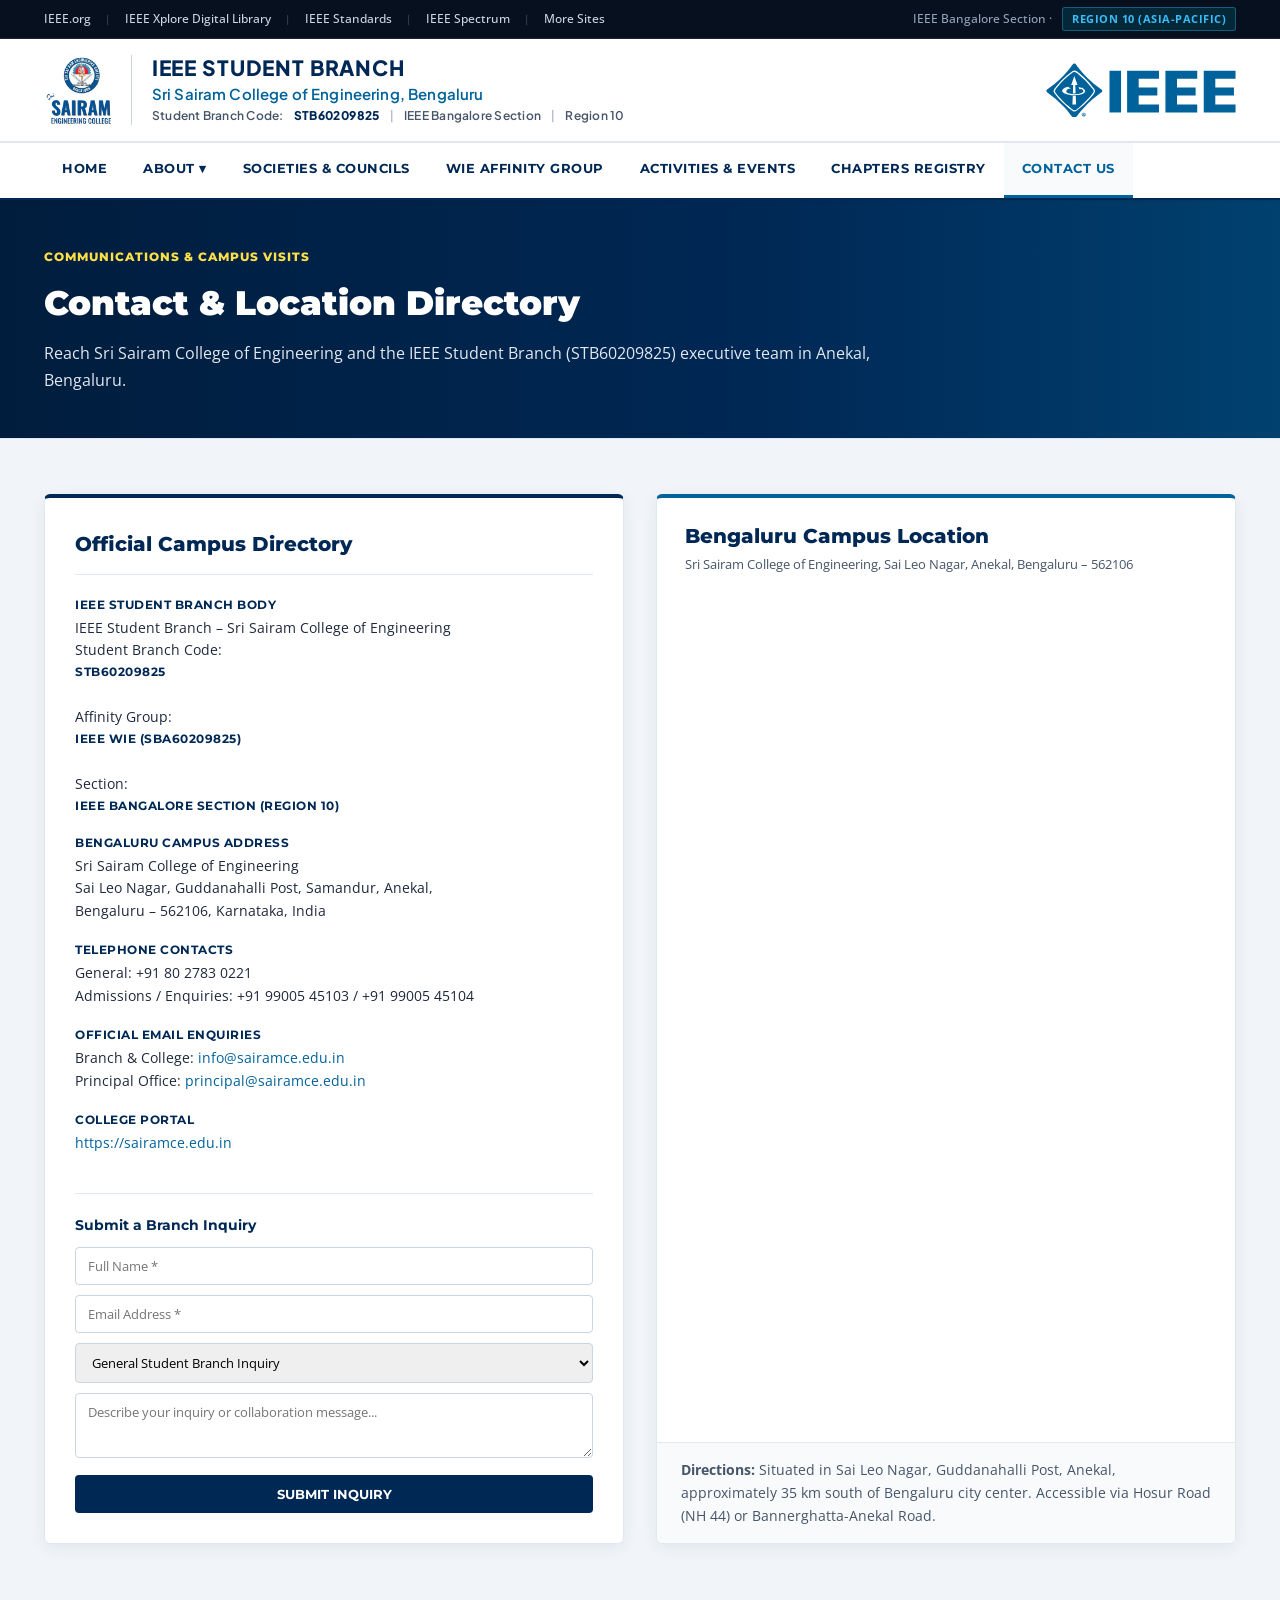
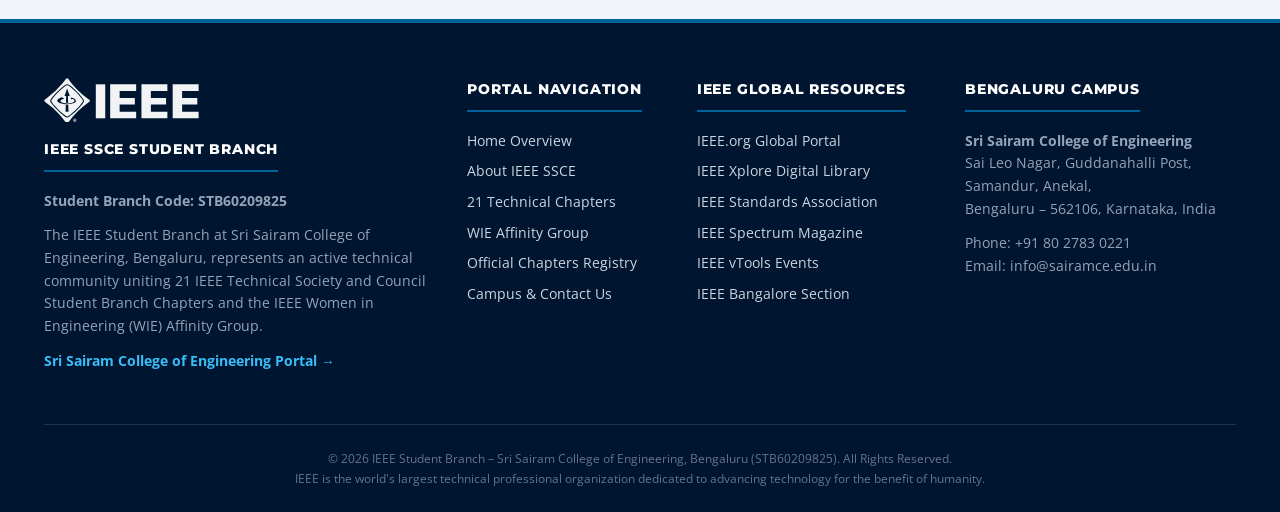
<file: contact.html>
<!DOCTYPE html>
<html lang="en">
<head>
  <meta charset="UTF-8">
  <meta name="viewport" content="width=device-width, initial-scale=1.0">
  <title>Contact Us – IEEE Student Branch SSCE Bengaluru (STB60209825)</title>
  <meta name="description" content="Contact IEEE Student Branch (STB60209825) at Sri Sairam College of Engineering, Bengaluru. Campus address, telephone, email and location map.">
  <link rel="stylesheet" href="css/style.css">
  <link rel="icon" type="image/svg+xml" href="data:image/svg+xml,<svg xmlns='http://www.w3.org/2000/svg' viewBox='0 0 32 32'><rect width='32' height='32' fill='%23002855'/><text x='16' y='22' text-anchor='middle' fill='white' font-family='sans-serif' font-weight='bold' font-size='10'>IEEE</text></svg>">
</head>
<body>

  <!-- ==================== 0. TOP SCROLL PROGRESS INDICATOR ==================== -->
  <div id="scroll-progress-bar"></div>

  <!-- ==================== 1. TOP IEEE INSTITUTIONAL META BAR ==================== -->
  <div class="utility-bar">
    <div class="container">
      <div class="utility-links">
        <a href="https://www.ieee.org" target="_blank" rel="noopener">IEEE.org</a>
        <span class="sep">|</span>
        <a href="https://ieeexplore.ieee.org" target="_blank" rel="noopener">IEEE Xplore Digital Library</a>
        <span class="sep">|</span>
        <a href="https://standards.ieee.org" target="_blank" rel="noopener">IEEE Standards</a>
        <span class="sep">|</span>
        <a href="https://spectrum.ieee.org" target="_blank" rel="noopener">IEEE Spectrum</a>
        <span class="sep">|</span>
        <a href="https://www.ieee.org/sitemap.html" target="_blank" rel="noopener">More Sites</a>
      </div>
      <div class="utility-right">
        IEEE Bangalore Section · <span class="badge-region">REGION 10 (ASIA-PACIFIC)</span>
      </div>
    </div>
  </div>

  <!-- ==================== 2. MAIN HEADER & DUAL INSTITUTIONAL LOCKUP ==================== -->
  <header class="site-header">
    <div class="container">
      <div class="header-brand-wrap">
        <a href="index.html" class="brand-left">
          <img src="assets/logos/sairam-bengaluru-logo.png" alt="Sri Sairam Engineering College, Bengaluru" class="brand-logo-img">
          <div class="brand-titles">
            <h1 class="brand-primary-title">IEEE STUDENT BRANCH</h1>
            <div class="brand-institution-subtitle">Sri Sairam College of Engineering, Bengaluru</div>
            <div class="brand-meta-line">
              <span class="meta-label">Student Branch Code:</span> <strong class="meta-code">STB60209825</strong>
              <span class="meta-sep">|</span>
              <span>IEEE Bangalore Section</span>
              <span class="meta-sep">|</span>
              <span>Region 10</span>
            </div>
          </div>
        </a>
        <div class="brand-right">
          <img src="assets/logos/ieee-master.svg" alt="Official IEEE Master Brand Logo" class="ieee-master-logo">
        </div>
      </div>
    </div>
  </header>

  <!-- ==================== 3. PRIMARY NAVIGATION BAR ==================== -->
  <nav class="primary-nav-bar">
    <div class="container nav-container">
      <button class="mobile-nav-toggle" aria-label="Toggle Navigation">MENU ▼</button>
      <ul class="nav-menu">
        <li class="nav-item"><a href="index.html" class="nav-link">HOME</a></li>
        <li class="nav-item">
          <a href="about.html" class="nav-link">ABOUT ▾</a>
          <ul class="dropdown-menu">
            <li><a href="about.html#about-us">About Us</a></li>
            <li><a href="about.html#leadership">Institutional Leadership</a></li>
            <li><a href="about.html#scope">SCOPE Team</a></li>
            <li><a href="about.html#office-bearers">Office Bearers</a></li>
            <li><a href="about.html#magic">MAGIC Members – Elect</a></li>
          </ul>
        </li>
        <li class="nav-item"><a href="index.html#chapters-section" class="nav-link">SOCIETIES &amp; COUNCILS</a></li>
        <li class="nav-item"><a href="index.html#wie-section" class="nav-link">WIE AFFINITY GROUP</a></li>
        <li class="nav-item"><a href="index.html#activities-section" class="nav-link">ACTIVITIES &amp; EVENTS</a></li>
        <li class="nav-item"><a href="chapters.html" class="nav-link">CHAPTERS REGISTRY</a></li>
        <li class="nav-item"><a href="contact.html" class="nav-link active">CONTACT US</a></li>
      </ul>
    </div>
  </nav>

  <!-- ==================== 4. EDITORIAL HERO STRIP ==================== -->
  <section style="background: linear-gradient(90deg, #001D3D 0%, #002855 60%, #004170 100%); color: #FFFFFF; padding: 48px 0 44px 0;">
    <div class="container">
      <div style="font-family: var(--font-heading); font-size: 11.5px; font-weight: 800; color: #FDE047; text-transform: uppercase; letter-spacing: 1px; margin-bottom: 8px;">
        COMMUNICATIONS &amp; CAMPUS VISITS
      </div>
      <h1 style="font-family: var(--font-heading); font-size: 34px; font-weight: 900; margin-bottom: 8px;">Contact &amp; Location Directory</h1>
      <p style="font-size: 16px; color: #E2E8F0; max-width: 850px;">
        Reach Sri Sairam College of Engineering and the IEEE Student Branch (STB60209825) executive team in Anekal, Bengaluru.
      </p>
    </div>
  </section>

  <!-- ==================== 5. CONTACT CONTENT & MAP ==================== -->
  <section class="section-contact-location" style="padding: 55px 0 75px 0;">
    <div class="container">
      
      <div class="contact-2col-grid">
        <!-- Left: Official Details & Inquiry Form -->
        <div class="contact-elevated-card reveal-left">
          <div>
            <h3>Official Campus Directory</h3>
            
            <div class="contact-detail-row">
              <strong>IEEE Student Branch Body</strong>
              IEEE Student Branch – Sri Sairam College of Engineering<br>
              Student Branch Code: <strong>STB60209825</strong><br>
              Affinity Group: <strong>IEEE WIE (SBA60209825)</strong><br>
              Section: <strong>IEEE Bangalore Section (Region 10)</strong>
            </div>

            <div class="contact-detail-row">
              <strong>Bengaluru Campus Address</strong>
              Sri Sairam College of Engineering<br>
              Sai Leo Nagar, Guddanahalli Post, Samandur, Anekal,<br>
              Bengaluru – 562106, Karnataka, India
            </div>

            <div class="contact-detail-row">
              <strong>Telephone Contacts</strong>
              General: +91 80 2783 0221<br>
              Admissions / Enquiries: +91 99005 45103 / +91 99005 45104
            </div>

            <div class="contact-detail-row">
              <strong>Official Email Enquiries</strong>
              Branch &amp; College: <a href="mailto:info@sairamce.edu.in">info@sairamce.edu.in</a><br>
              Principal Office: <a href="mailto:principal@sairamce.edu.in">principal@sairamce.edu.in</a>
            </div>

            <div class="contact-detail-row">
              <strong>College Portal</strong>
              <a href="https://sairamce.edu.in" target="_blank" rel="noopener">https://sairamce.edu.in</a>
            </div>
          </div>

          <!-- Quick Form -->
          <div class="quick-inquiry-box">
            <h4>Submit a Branch Inquiry</h4>
            <form id="quick-inquiry-form">
              <div class="form-field-row">
                <input type="text" id="inquiry-name" placeholder="Full Name *" required>
              </div>
              <div class="form-field-row">
                <input type="email" id="inquiry-email" placeholder="Email Address *" required>
              </div>
              <div class="form-field-row">
                <select id="inquiry-chapter">
                  <option value="">General Student Branch Inquiry</option>
                  <option value="WIE">IEEE Women in Engineering (SBA60209825)</option>
                  <option value="SYS45">IEEE Systems Council (SYS45)</option>
                  <option value="TEC802">IEEE Transportation Electrification (TEC802)</option>
                  <option value="PEL35">IEEE Power Electronics Society (PEL35)</option>
                  <option value="BT02">IEEE Broadcast Technology Society (BT02)</option>
                  <option value="C16">IEEE Computer Society (C16)</option>
                  <option value="CAS04">IEEE Circuits and Systems Society (CAS04)</option>
                  <option value="COM19">IEEE Communications Society (COM19)</option>
                  <option value="E25">IEEE Education Society (E25)</option>
                  <option value="ED15">IEEE Electron Devices Society (ED15)</option>
                  <option value="EP21">IEEE Electronics Packaging Society (EP21)</option>
                  <option value="IA34">IEEE Industry Applications Society (IA34)</option>
                  <option value="IE13">IEEE Industrial Electronics Society (IE13)</option>
                  <option value="IT12">IEEE Information Theory Society (IT12)</option>
                  <option value="MAG33">IEEE Magnetics Society (MAG33)</option>
                  <option value="NANO42">IEEE Nanotechnology Council (NANO42)</option>
                  <option value="PHO36">IEEE Photonics Society (PHO36)</option>
                  <option value="RA24">IEEE Robotics and Automation Society (RA24)</option>
                  <option value="RL07">IEEE Reliability Society (RL07)</option>
                  <option value="SP01">IEEE Signal Processing Society (SP01)</option>
                  <option value="TEM14">IEEE Technology &amp; Engineering Management (TEM14)</option>
                  <option value="VT06">IEEE Vehicular Technology Society (VT06)</option>
                </select>
              </div>
              <div class="form-field-row">
                <textarea id="inquiry-msg" placeholder="Describe your inquiry or collaboration message..." required></textarea>
              </div>
              <button type="submit" class="btn-submit-inquiry">Submit Inquiry</button>
            </form>
          </div>
        </div>

        <!-- Right: Map -->
        <div class="map-framed-card reveal-right">
          <div class="map-card-header">
            <h3>Bengaluru Campus Location</h3>
            <p>Sri Sairam College of Engineering, Sai Leo Nagar, Anekal, Bengaluru – 562106</p>
          </div>
          <div class="map-iframe-container">
            <iframe
              src="https://maps.google.com/maps?q=Sri%20Sairam%20College%20of%20Engineering%20Anekal%20Bengaluru&t=&z=15&ie=UTF8&iwloc=&output=embed"
              allowfullscreen=""
              loading="lazy"
              referrerpolicy="no-referrer-when-downgrade"
              title="Sri Sairam College of Engineering, Bengaluru – Campus Map">
            </iframe>
          </div>
          <div style="padding: 16px 24px; font-size: 13.5px; color: var(--text-muted); border-top: 1px solid var(--border-light); background-color: var(--bg-slate-card);">
            <strong>Directions:</strong> Situated in Sai Leo Nagar, Guddanahalli Post, Anekal, approximately 35 km south of Bengaluru city center. Accessible via Hosur Road (NH 44) or Bannerghatta-Anekal Road.
          </div>
        </div>
      </div>

    </div>
  </section>

  <!-- ==================== 6. 4-COLUMN INSTITUTIONAL FOOTER ==================== -->
  <footer class="site-footer">
    <div class="container">
      <div class="footer-grid">
        
        <div class="footer-col">
          <div class="footer-master-logo-wrap">
            <img src="assets/logos/ieee-master.svg" alt="IEEE Master Logo (White)" class="footer-master-logo">
          </div>
          <h4>IEEE SSCE STUDENT BRANCH</h4>
          <p><strong>Student Branch Code: STB60209825</strong></p>
          <p>The IEEE Student Branch at Sri Sairam College of Engineering, Bengaluru, represents an active technical community uniting 21 IEEE Technical Society and Council Student Branch Chapters and the IEEE Women in Engineering (WIE) Affinity Group.</p>
          <p><a href="https://sairamce.edu.in" target="_blank" rel="noopener" style="color: #38BDF8; font-weight: 700;">Sri Sairam College of Engineering Portal →</a></p>
        </div>

        <div class="footer-col">
          <h4>PORTAL NAVIGATION</h4>
          <ul class="footer-links-list">
            <li><a href="index.html">Home Overview</a></li>
            <li><a href="about.html">About IEEE SSCE</a></li>
            <li><a href="index.html#chapters-section">21 Technical Chapters</a></li>
            <li><a href="index.html#wie-section">WIE Affinity Group</a></li>
            <li><a href="chapters.html">Official Chapters Registry</a></li>
            <li><a href="contact.html">Campus &amp; Contact Us</a></li>
          </ul>
        </div>

        <div class="footer-col">
          <h4>IEEE GLOBAL RESOURCES</h4>
          <ul class="footer-links-list">
            <li><a href="https://www.ieee.org" target="_blank" rel="noopener">IEEE.org Global Portal</a></li>
            <li><a href="https://ieeexplore.ieee.org" target="_blank" rel="noopener">IEEE Xplore Digital Library</a></li>
            <li><a href="https://standards.ieee.org" target="_blank" rel="noopener">IEEE Standards Association</a></li>
            <li><a href="https://spectrum.ieee.org" target="_blank" rel="noopener">IEEE Spectrum Magazine</a></li>
            <li><a href="https://events.vtools.ieee.org/" target="_blank" rel="noopener">IEEE vTools Events</a></li>
            <li><a href="https://ieeebangalore.org/" target="_blank" rel="noopener">IEEE Bangalore Section</a></li>
          </ul>
        </div>

        <div class="footer-col">
          <h4>BENGALURU CAMPUS</h4>
          <p><strong>Sri Sairam College of Engineering</strong><br>
          Sai Leo Nagar, Guddanahalli Post,<br>
          Samandur, Anekal,<br>
          Bengaluru – 562106, Karnataka, India</p>
          <p>Phone: +91 80 2783 0221<br>
          Email: info@sairamce.edu.in</p>
        </div>

      </div>

      <div class="footer-bottom-bar">
        © 2026 IEEE Student Branch – Sri Sairam College of Engineering, Bengaluru (STB60209825). All Rights Reserved.<br>
        IEEE is the world's largest technical professional organization dedicated to advancing technology for the benefit of humanity.
      </div>
    </div>
  </footer>

  <!-- ==================== 11. FLOATING BACK TO TOP BUTTON ==================== -->
  <button id="back-to-top-btn" aria-label="Back to top">↑</button>

  <script src="js/data.js"></script>
  <script src="js/main.js"></script>
</body>
</html>
</file>
<file: css/style.css>
/* ============================================================
   IEEE Student Branch – Sri Sairam College of Engineering, Bengaluru
   Flagship Executive Portal Stylesheet (Region 10 University Standard)
   Visual Energy, High Interactivity & Motion Design
   ============================================================ */

@import url('https://fonts.googleapis.com/css2?family=Montserrat:wght@500;600;700;800;900&family=Plus+Jakarta+Sans:wght@500;600;700;800&family=Open+Sans:ital,wght@0,400;0,500;0,600;0,700;1,400&family=JetBrains+Mono:wght@500;600;700&display=swap');

:root {
  --ieee-navy: #002855;
  --ieee-navy-dark: #001630;
  --ieee-navy-deep: #000F22;
  --ieee-blue: #00629B;
  --ieee-blue-hover: #0077B6;
  --ieee-cyan: #00B4D8;
  --ieee-gold: #C5A059;
  --ieee-gold-light: #FDE047;
  --wie-purple: #7A288A;
  --wie-dark: #1E1B4B;
  
  --text-main: #1E293B;
  --text-muted: #475569;
  --text-light: #64748B;
  
  --white: #FFFFFF;
  --bg-slate: #F1F5F9;
  --bg-slate-card: #F8FAFC;
  --border-light: #E2E8F0;
  --border-medium: #CBD5E1;
  --border-dark: #94A3B8;

  --font-heading: 'Montserrat', Arial, sans-serif;
  --font-body: 'Open Sans', Arial, sans-serif;
  --font-mono: 'JetBrains Mono', monospace;
  --container-max: 1240px;

  --shadow-sm: 0 1px 3px rgba(0, 0, 0, 0.06);
  --shadow-card: 0 4px 16px rgba(0, 40, 85, 0.07);
  --shadow-hover: 0 12px 28px rgba(0, 40, 85, 0.14);
  --shadow-elevated: 0 16px 36px rgba(0, 22, 48, 0.18);
  
  --transition-smooth: cubic-bezier(0.16, 1, 0.3, 1);
}

*, *::before, *::after {
  box-sizing: border-box;
  margin: 0;
  padding: 0;
}

html {
  scroll-behavior: smooth;
}

body {
  font-family: var(--font-body);
  font-size: 15px;
  line-height: 1.68;
  color: var(--text-main);
  background-color: var(--white);
  -webkit-font-smoothing: antialiased;
  overflow-x: hidden;
}

a {
  color: var(--ieee-blue);
  text-decoration: none;
  transition: all 0.2s ease;
}

a:hover {
  color: var(--ieee-blue-hover);
}

img {
  max-width: 100%;
  height: auto;
  display: block;
}

.container {
  width: 100%;
  max-width: var(--container-max);
  margin: 0 auto;
  padding: 0 24px;
}

/* ============================================================
   0. TOP SCROLL PROGRESS INDICATOR
   ============================================================ */
#scroll-progress-bar {
  position: fixed;
  top: 0;
  left: 0;
  height: 3px;
  background: linear-gradient(90deg, #00629B, #00B4D8, #C5A059);
  width: 0%;
  z-index: 99999;
  transition: width 0.08s linear;
  box-shadow: 0 0 8px rgba(0, 180, 216, 0.6);
}

/* ============================================================
   1. TOP IEEE INSTITUTIONAL META BAR
   ============================================================ */
.utility-bar {
  background-color: #07101E;
  color: #CBD5E1;
  font-size: 12px;
  border-bottom: 1px solid rgba(255, 255, 255, 0.1);
  padding: 7px 0;
  position: relative;
  z-index: 101;
}

.utility-bar .container {
  display: flex;
  justify-content: space-between;
  align-items: center;
  flex-wrap: wrap;
  gap: 10px;
}

.utility-links {
  display: flex;
  align-items: center;
  gap: 14px;
  flex-wrap: wrap;
}

.utility-links a {
  color: #CBD5E1;
  font-size: 12px;
  font-weight: 500;
  transition: color 0.15s ease;
}

.utility-links a:hover {
  color: var(--white);
  text-decoration: underline;
}

.utility-links .sep {
  color: #475569;
  user-select: none;
  font-size: 10px;
}

.utility-right {
  display: flex;
  align-items: center;
  gap: 10px;
  font-size: 12px;
  color: #94A3B8;
  font-weight: 500;
}

.utility-right .badge-region {
  background-color: rgba(0, 180, 216, 0.15);
  color: #38BDF8;
  border: 1px solid rgba(56, 189, 248, 0.35);
  padding: 2px 9px;
  border-radius: 3px;
  font-weight: 700;
  font-size: 11px;
  letter-spacing: 0.5px;
}

/* ============================================================
   2. MAIN HEADER & DUAL INSTITUTIONAL LOCKUP
   ============================================================ */
.site-header {
  background-color: var(--white);
  padding: 16px 0;
  border-bottom: 1px solid var(--border-light);
  position: relative;
  z-index: 100;
}

.header-brand-wrap {
  display: flex;
  justify-content: space-between;
  align-items: center;
  gap: 24px;
}

.brand-left {
  display: flex;
  align-items: center;
  gap: 20px;
  text-decoration: none;
}

.brand-logo-img {
  height: 68px;
  width: auto;
  object-fit: contain;
  mix-blend-mode: multiply;
  image-rendering: -webkit-optimize-contrast;
  image-rendering: crisp-edges;
  transition: transform 0.25s ease;
  display: block;
}

.brand-left:hover .brand-logo-img {
  transform: scale(1.02);
}

.brand-titles {
  border-left: 1.5px solid #CBD5E1;
  padding-left: 20px;
  display: flex;
  flex-direction: column;
  justify-content: center;
}

.brand-primary-title {
  font-family: 'Plus Jakarta Sans', var(--font-heading);
  font-size: 21px;
  font-weight: 800;
  color: #002855;
  line-height: 1.2;
  letter-spacing: 0.04em;
  text-transform: uppercase;
  margin: 0 0 3px 0;
}

.brand-titles h1:not(.brand-primary-title) {
  font-family: 'Plus Jakarta Sans', var(--font-heading);
  font-size: 21px;
  font-weight: 800;
  color: #002855;
  line-height: 1.2;
  letter-spacing: 0.04em;
  text-transform: uppercase;
  margin: 0 0 3px 0;
}

.brand-institution-subtitle {
  font-family: 'Plus Jakarta Sans', var(--font-heading);
  font-size: 15px;
  font-weight: 600;
  color: #00629B;
  line-height: 1.3;
  letter-spacing: 0.01em;
  margin: 0 0 5px 0;
}

.brand-meta-line {
  font-family: 'Plus Jakarta Sans', var(--font-body);
  font-size: 12px;
  font-weight: 600;
  color: #475569;
  letter-spacing: 0.02em;
  display: flex;
  align-items: center;
  gap: 10px;
  flex-wrap: wrap;
  line-height: 1.4;
}

.brand-meta-line .meta-code {
  color: #002855;
  font-weight: 800;
  letter-spacing: 0.03em;
}

.brand-meta-line .meta-sep {
  color: #94A3B8;
  font-weight: 400;
  user-select: none;
}

.brand-titles .sub-title {
  display: flex;
  align-items: center;
  gap: 8px;
  font-size: 13px;
  color: var(--text-muted);
  font-weight: 500;
  flex-wrap: wrap;
}

.brand-titles .sb-code-tag {
  font-family: var(--font-mono);
  font-size: 11px;
  font-weight: 700;
  color: var(--white);
  background-color: var(--ieee-navy);
  padding: 2px 8px;
  border-radius: 3px;
  letter-spacing: 0.5px;
}

.brand-right {
  display: flex;
  align-items: center;
}

.ieee-master-logo {
  height: 54px;
  width: auto;
  min-width: 140px;
  object-fit: contain;
  display: block;
  transition: opacity 0.2s ease;
}

.ieee-master-logo:hover {
  opacity: 0.9;
}

.footer-master-logo-wrap {
  margin-bottom: 16px;
}

.footer-master-logo {
  height: 44px;
  width: auto;
  object-fit: contain;
  display: block;
  filter: brightness(0) invert(1);
  opacity: 0.95;
}

/* ============================================================
   3. PRIMARY NAVIGATION BAR
   ============================================================ */
.primary-nav-bar {
  background-color: var(--white);
  border-top: 1px solid var(--border-light);
  border-bottom: 2px solid var(--ieee-navy);
  position: sticky;
  top: 0;
  z-index: 1000;
  box-shadow: var(--shadow-sm);
  transition: box-shadow 0.2s ease;
}

.primary-nav-bar.scrolled {
  box-shadow: 0 4px 16px rgba(0, 22, 48, 0.08);
}

.nav-container {
  display: flex;
  justify-content: space-between;
  align-items: center;
}

.nav-menu {
  display: flex;
  list-style: none;
  margin: 0;
  padding: 0;
}

.nav-item {
  position: relative;
}

.nav-link {
  display: block;
  font-family: var(--font-heading);
  font-size: 13px;
  font-weight: 700;
  color: var(--ieee-navy);
  padding: 15px 18px;
  text-transform: uppercase;
  letter-spacing: 0.5px;
  border-bottom: 3px solid transparent;
  transition: all 0.2s ease;
}

.nav-link:hover,
.nav-link.active {
  color: var(--ieee-blue);
  background-color: #F8FAFC;
  border-bottom-color: var(--ieee-blue);
  text-decoration: none;
}

/* Dropdown Menu */
.nav-item .dropdown-menu {
  display: none;
  position: absolute;
  top: 100%;
  left: 0;
  background-color: var(--white);
  border: 1px solid var(--border-light);
  border-top: 3px solid var(--ieee-blue);
  box-shadow: var(--shadow-elevated);
  min-width: 290px;
  z-index: 1000;
  list-style: none;
  padding: 8px 0;
  animation: dropdownFadeIn 0.2s var(--transition-smooth);
}

@keyframes dropdownFadeIn {
  from { opacity: 0; transform: translateY(6px); }
  to { opacity: 1; transform: translateY(0); }
}

.nav-item:hover .dropdown-menu {
  display: block;
}

.dropdown-menu li a {
  display: block;
  padding: 10px 20px;
  font-size: 13px;
  color: var(--text-main);
  font-weight: 600;
  text-decoration: none;
  border-bottom: 1px solid #F1F5F9;
  transition: all 0.15s ease;
}

.dropdown-menu li:last-child a {
  border-bottom: none;
}

.dropdown-menu li a:hover {
  background-color: #F8FAFC;
  color: var(--ieee-blue);
  padding-left: 24px;
}

.mobile-nav-toggle {
  display: none;
  background: none;
  border: 1px solid var(--border-light);
  padding: 8px 14px;
  font-family: var(--font-heading);
  font-size: 12px;
  font-weight: 700;
  color: var(--ieee-navy);
  cursor: pointer;
  border-radius: 4px;
}

/* ============================================================
   4. FULL-BLEED EDITORIAL HERO BANNER (REAL CAMPUS PHOTO + MOTION)
   ============================================================ */
.editorial-hero {
  position: relative;
  min-height: 520px;
  color: var(--white);
  display: flex;
  flex-direction: column;
  justify-content: space-between;
  overflow: hidden;
}

/* Ken Burns slow zoom background layer */
@keyframes kenBurnsSlow {
  0% { transform: scale(1.0); }
  50% { transform: scale(1.06); }
  100% { transform: scale(1.0); }
}

.hero-bg-layer {
  position: absolute;
  inset: -15px;
  background-image: 
    linear-gradient(105deg, rgba(0, 22, 48, 0.88) 0%, rgba(0, 48, 96, 0.72) 55%, rgba(0, 29, 61, 0.42) 100%),
    url('https://assets.collegedunia.com/public/reviewPhotos/553450/15120_SAIRAM_NEW.jpg');
  background-size: cover;
  background-position: center right;
  background-repeat: no-repeat;
  animation: kenBurnsSlow 18s ease-in-out infinite;
  will-change: transform;
  z-index: 1;
}

.hero-main-content {
  position: relative;
  z-index: 2;
  padding: 75px 0 65px 0;
}

.hero-eyebrow {
  display: inline-flex;
  align-items: center;
  gap: 8px;
  font-family: var(--font-heading);
  font-size: 12px;
  font-weight: 800;
  letter-spacing: 1.5px;
  text-transform: uppercase;
  color: var(--ieee-gold-light);
  background: rgba(0, 15, 30, 0.55);
  border: 1px solid rgba(253, 224, 71, 0.4);
  padding: 6px 16px;
  border-radius: 4px;
  margin-bottom: 22px;
  backdrop-filter: blur(4px);
  box-shadow: 0 2px 10px rgba(0, 0, 0, 0.25);
}

.hero-headline {
  font-family: var(--font-heading);
  font-size: clamp(34px, 4.6vw, 48px);
  font-weight: 900;
  line-height: 1.15;
  color: #FFFFFF;
  margin-bottom: 18px;
  text-shadow: 0 2px 12px rgba(0, 0, 0, 0.45);
  max-width: 900px;
}

.hero-subtitle {
  font-size: 18px;
  line-height: 1.62;
  color: #E2E8F0;
  max-width: 820px;
  margin-bottom: 34px;
  text-shadow: 0 1px 6px rgba(0, 0, 0, 0.35);
}

.hero-actions {
  display: flex;
  gap: 16px;
  flex-wrap: wrap;
}

.btn-hero-primary {
  display: inline-flex;
  align-items: center;
  justify-content: center;
  background-color: var(--ieee-blue);
  color: #FFFFFF;
  font-family: var(--font-heading);
  font-size: 14px;
  font-weight: 700;
  padding: 13px 28px;
  text-transform: uppercase;
  letter-spacing: 0.5px;
  border-radius: 4px;
  border: 2px solid var(--ieee-blue);
  transition: all 0.2s ease;
  box-shadow: 0 4px 16px rgba(0, 98, 155, 0.45);
}

.btn-hero-primary:hover {
  background-color: var(--ieee-blue-hover);
  border-color: var(--ieee-blue-hover);
  color: #FFFFFF;
  text-decoration: none;
  transform: translateY(-2px);
  box-shadow: 0 6px 20px rgba(0, 98, 155, 0.6);
}

.btn-hero-outline {
  display: inline-flex;
  align-items: center;
  justify-content: center;
  background-color: rgba(255, 255, 255, 0.08);
  color: #FFFFFF;
  font-family: var(--font-heading);
  font-size: 14px;
  font-weight: 700;
  padding: 13px 28px;
  text-transform: uppercase;
  letter-spacing: 0.5px;
  border-radius: 4px;
  border: 2px solid rgba(255, 255, 255, 0.85);
  backdrop-filter: blur(4px);
  transition: all 0.2s ease;
}

.btn-hero-outline:hover {
  background-color: var(--white);
  color: var(--ieee-navy);
  border-color: var(--white);
  text-decoration: none;
  transform: translateY(-2px);
}

/* ============================================================
   4B. LIVE ANNOUNCEMENTS / HIGHLIGHTS MARQUEE TICKER
   ============================================================ */
.marquee-ticker-bar {
  position: relative;
  z-index: 2;
  background-color: #061122;
  border-top: 1px solid rgba(255, 255, 255, 0.12);
  border-bottom: 1px solid rgba(255, 255, 255, 0.1);
  display: flex;
  align-items: center;
  overflow: hidden;
  height: 42px;
}

.marquee-badge-label {
  background: var(--ieee-blue);
  color: #FFFFFF;
  font-family: var(--font-heading);
  font-size: 11px;
  font-weight: 800;
  letter-spacing: 1px;
  text-transform: uppercase;
  padding: 0 18px;
  height: 100%;
  display: flex;
  align-items: center;
  gap: 6px;
  white-space: nowrap;
  flex-shrink: 0;
  z-index: 3;
  box-shadow: 2px 0 8px rgba(0, 0, 0, 0.3);
}

.marquee-track-container {
  flex: 1;
  overflow: hidden;
  white-space: nowrap;
}

@keyframes marqueeScroll {
  0% { transform: translateX(0); }
  100% { transform: translateX(-50%); }
}

.marquee-content-track {
  display: inline-block;
  white-space: nowrap;
  animation: marqueeScroll 36s linear infinite;
  padding-left: 20px;
}

.marquee-content-track:hover {
  animation-play-state: paused;
}

.marquee-item {
  display: inline-block;
  font-size: 13px;
  color: #E2E8F0;
  margin-right: 48px;
}

.marquee-item span.accent {
  color: #38BDF8;
  font-weight: 700;
}

/* ============================================================
   4C. INTEGRATED ANIMATED COUNT-UP METRICS RIBBON
   ============================================================ */
.hero-bottom-ribbon {
  position: relative;
  z-index: 2;
  background-color: var(--ieee-navy-dark);
  padding: 22px 0;
}

.ribbon-grid {
  display: grid;
  grid-template-columns: repeat(4, 1fr);
  gap: 0;
}

.ribbon-item {
  padding: 0 24px;
  border-right: 1px solid rgba(255, 255, 255, 0.15);
  display: flex;
  flex-direction: column;
}

.ribbon-item:last-child {
  border-right: none;
}

.ribbon-label {
  font-family: var(--font-heading);
  font-size: 11px;
  font-weight: 700;
  text-transform: uppercase;
  letter-spacing: 1px;
  color: #94A3B8;
  margin-bottom: 2px;
}

.ribbon-value {
  font-family: var(--font-heading);
  font-size: 18px;
  font-weight: 800;
  color: #FFFFFF;
  letter-spacing: 0.3px;
}

.ribbon-value .counter-number {
  font-family: var(--font-heading);
  font-size: 22px;
  font-weight: 900;
  color: #38BDF8;
}

.ribbon-value .code-mono {
  font-family: var(--font-mono);
  color: #38BDF8;
  font-size: 16px;
}

/* ============================================================
   5. SECTION 1 (PURE WHITE): ABOUT US & VISION/MISSION
   ============================================================ */
.section-about-legacy {
  background-color: var(--white);
  padding: 65px 0 55px 0;
}

.about-2col-layout {
  display: flex;
  gap: 48px;
  align-items: center;
}

.about-col-left {
  flex: 1;
  min-width: 0;
}

.section-banner-title {
  display: inline-block;
  background-color: var(--ieee-navy);
  color: #FFFFFF;
  font-family: var(--font-heading);
  font-size: 16px;
  font-weight: 800;
  letter-spacing: 1px;
  padding: 9px 24px;
  margin-bottom: 24px;
  text-transform: uppercase;
  border-radius: 2px;
}

.about-paragraph {
  font-size: 15.5px;
  line-height: 1.78;
  color: var(--text-main);
  margin-bottom: 18px;
  text-align: justify;
}

.about-paragraph:last-child {
  margin-bottom: 0;
}

.about-col-right {
  flex: 0 0 460px;
  max-width: 480px;
  width: 100%;
  display: flex;
  align-items: center;
  justify-content: center;
  text-align: center;
}

/* Founder Chairman & Sairam Institutions Emblem in About Us */
.about-sairam-emblem-img {
  width: 440px;
  max-width: 100%;
  height: auto;
  display: block;
  margin: 0 auto;
  object-fit: contain;
  border: none;
  box-shadow: none;
  transition: transform 0.3s ease;
}

.about-sairam-emblem-img:hover {
  transform: scale(1.02);
}

/* Vision & Mission 2-Card Row */
.vm-callout-row {
  display: grid;
  grid-template-columns: 1fr 1fr;
  gap: 24px;
  margin-top: 45px;
  padding-top: 35px;
  border-top: 1px solid var(--border-light);
}

.vm-card {
  background-color: var(--bg-slate-card);
  border: 1px solid var(--border-light);
  border-top: 4px solid var(--ieee-blue);
  border-radius: 6px;
  padding: 26px 30px;
  box-shadow: var(--shadow-sm);
  transition: transform 0.25s ease, box-shadow 0.25s ease;
}

.vm-card:hover {
  transform: translateY(-3px);
  box-shadow: var(--shadow-card);
}

.vm-card.mission {
  border-top-color: var(--ieee-navy);
}

.vm-card-title {
  display: flex;
  align-items: center;
  gap: 10px;
  font-family: var(--font-heading);
  font-size: 16px;
  font-weight: 800;
  color: var(--ieee-navy);
  text-transform: uppercase;
  margin-bottom: 10px;
  letter-spacing: 0.5px;
}

.vm-card p, .vm-card ul {
  font-size: 14.5px;
  color: var(--text-muted);
  line-height: 1.65;
}

.vm-card ul {
  list-style-type: square;
  padding-left: 20px;
}

.vm-card ul li {
  margin-bottom: 6px;
}

/* ============================================================
   5B. INTERACTIVE CHAPTER SHOWCASE CAROUSEL (SPOTLIGHT)
   ============================================================ */
.spotlight-carousel-wrap {
  margin-bottom: 36px;
  background: linear-gradient(135deg, #001D3D 0%, #002855 60%, #004B87 100%);
  border-radius: 8px;
  padding: 30px 36px;
  color: #FFFFFF;
  position: relative;
  box-shadow: var(--shadow-elevated);
  overflow: hidden;
}

.spotlight-carousel-wrap::before {
  content: '';
  position: absolute;
  top: 0;
  right: 0;
  width: 40%;
  height: 100%;
  background: radial-gradient(circle at 80% 50%, rgba(0, 180, 216, 0.15) 0%, transparent 70%);
  pointer-events: none;
}

.spotlight-header-row {
  display: flex;
  justify-content: space-between;
  align-items: center;
  margin-bottom: 18px;
}

.spotlight-badge {
  font-family: var(--font-heading);
  font-size: 11px;
  font-weight: 800;
  text-transform: uppercase;
  letter-spacing: 1px;
  color: #FDE047;
  background: rgba(0, 0, 0, 0.35);
  border: 1px solid rgba(253, 224, 71, 0.3);
  padding: 4px 12px;
  border-radius: 3px;
}

.carousel-controls {
  display: flex;
  align-items: center;
  gap: 8px;
}

.carousel-arrow-btn {
  background: rgba(255, 255, 255, 0.15);
  border: 1px solid rgba(255, 255, 255, 0.25);
  color: #FFFFFF;
  width: 32px;
  height: 32px;
  border-radius: 50%;
  display: flex;
  align-items: center;
  justify-content: center;
  cursor: pointer;
  font-size: 16px;
  transition: all 0.2s ease;
}

.carousel-arrow-btn:hover {
  background: var(--ieee-blue);
  border-color: var(--ieee-blue);
  transform: scale(1.08);
}

.carousel-slides-container {
  min-height: 130px;
  position: relative;
}

.spotlight-slide {
  display: none;
  animation: slideFade 0.4s var(--transition-smooth);
}

.spotlight-slide.active {
  display: block;
}

@keyframes slideFade {
  from { opacity: 0; transform: translateX(12px); }
  to { opacity: 1; transform: translateX(0); }
}

.spotlight-slide-content {
  display: flex;
  justify-content: space-between;
  align-items: center;
  gap: 24px;
}

.spotlight-info h3 {
  font-family: var(--font-heading);
  font-size: 22px;
  font-weight: 800;
  color: #FFFFFF;
  margin-bottom: 6px;
  display: flex;
  align-items: center;
  gap: 12px;
  flex-wrap: wrap;
}

.spotlight-info h3 .slide-code-badge {
  font-family: var(--font-mono);
  font-size: 12px;
  background: #38BDF8;
  color: #001D3D;
  padding: 2px 8px;
  border-radius: 3px;
  font-weight: 700;
}

.spotlight-info .slide-tagline {
  font-size: 14.5px;
  color: #BAE6FD;
  font-weight: 600;
  margin-bottom: 8px;
}

.spotlight-info .slide-highlight {
  font-size: 13.5px;
  color: #E2E8F0;
  line-height: 1.6;
  max-width: 820px;
}

.carousel-dots-row {
  display: flex;
  justify-content: center;
  gap: 8px;
  margin-top: 18px;
}

.carousel-dot {
  width: 10px;
  height: 10px;
  border-radius: 50%;
  background: rgba(255, 255, 255, 0.3);
  cursor: pointer;
  border: none;
  transition: all 0.2s ease;
}

.carousel-dot.active {
  background: #38BDF8;
  width: 24px;
  border-radius: 5px;
}

/* ============================================================
   6. SECTION 2 (COOL SLATE): 20 SOCIETIES & COUNCILS
   ============================================================ */
.section-chapters-showcase {
  background-color: var(--bg-slate);
  padding: 65px 0 75px 0;
  border-top: 1px solid var(--border-light);
  border-bottom: 1px solid var(--border-light);
}

.section-header-centered {
  text-align: center;
  max-width: 780px;
  margin: 0 auto 36px auto;
}

.section-header-centered h2 {
  font-family: var(--font-heading);
  font-size: 28px;
  font-weight: 800;
  color: var(--ieee-navy);
  text-transform: uppercase;
  letter-spacing: 0.5px;
  margin-bottom: 10px;
}

.section-header-centered .accent-rule {
  width: 70px;
  height: 4px;
  background-color: var(--ieee-blue);
  margin: 0 auto 12px auto;
  border-radius: 2px;
}

.section-header-centered p {
  font-size: 15px;
  color: var(--text-muted);
}

/* Filter Bar */
.filter-bar-container {
  display: flex;
  justify-content: space-between;
  align-items: center;
  gap: 16px;
  margin-bottom: 30px;
  flex-wrap: wrap;
}

.filter-tab-group {
  display: flex;
  gap: 8px;
  flex-wrap: wrap;
}

.filter-tab-btn {
  background-color: var(--white);
  border: 1px solid var(--border-medium);
  color: var(--text-main);
  padding: 8px 16px;
  font-family: var(--font-heading);
  font-size: 12.5px;
  font-weight: 700;
  cursor: pointer;
  border-radius: 4px;
  transition: all 0.2s ease;
}

.filter-tab-btn:hover,
.filter-tab-btn.active {
  background-color: var(--ieee-navy);
  color: #FFFFFF;
  border-color: var(--ieee-navy);
}

.search-input-box {
  flex: 1;
  min-width: 260px;
  max-width: 380px;
  padding: 9px 14px;
  border: 1px solid var(--border-medium);
  border-radius: 4px;
  font-family: var(--font-body);
  font-size: 13.5px;
  outline: none;
  background-color: var(--white);
  transition: border-color 0.2s ease;
}

.search-input-box:focus {
  border-color: var(--ieee-blue);
  box-shadow: 0 0 0 3px rgba(0, 98, 155, 0.1);
}

/* 4-Column Responsive Grid (Chennai Sairam Architecture) */
.chapters-3col-grid,
.chapters-4col-grid,
.chapters-showcase-grid {
  display: grid;
  grid-template-columns: repeat(4, 1fr);
  gap: 24px;
}

@media (max-width: 1024px) {
  .chapters-3col-grid,
  .chapters-4col-grid,
  .chapters-showcase-grid {
    grid-template-columns: repeat(2, 1fr);
    gap: 20px;
  }
}

@media (max-width: 640px) {
  .chapters-3col-grid,
  .chapters-4col-grid,
  .chapters-showcase-grid {
    grid-template-columns: 1fr;
    gap: 16px;
  }
}

/* Chennai Sairam Exact Society Card Design */
.society-sairam-card,
.chapter-executive-card {
  background-color: #FFFFFF;
  border-radius: 10px;
  box-shadow: 0 6px 24px rgba(0, 40, 85, 0.08);
  border: 1px solid #E5E9F0;
  padding: 24px 18px;
  display: flex;
  flex-direction: column;
  justify-content: space-between;
  align-items: center;
  position: relative;
  overflow: hidden;
  cursor: pointer;
  transition: transform 0.35s cubic-bezier(0.16, 1, 0.3, 1), box-shadow 0.35s cubic-bezier(0.16, 1, 0.3, 1), border-color 0.35s ease;
}

/* Laminated glass/gloss sheen sweep */
.society-sairam-card::before,
.chapter-executive-card::before {
  content: '';
  position: absolute;
  top: 0;
  left: -140%;
  width: 70%;
  height: 100%;
  background: linear-gradient(
    120deg,
    rgba(255, 255, 255, 0) 0%,
    rgba(255, 255, 255, 0.75) 50%,
    rgba(255, 255, 255, 0) 100%
  );
  transform: skewX(-25deg);
  transition: all 0.75s ease;
  pointer-events: none;
  z-index: 2;
}

.society-sairam-card:hover::before,
.chapter-executive-card:hover::before {
  left: 200%;
}

/* Upward lift */
.society-sairam-card:hover,
.chapter-executive-card:hover {
  transform: translateY(-8px) scale(1.02);
  box-shadow: 0 16px 36px rgba(0, 40, 85, 0.16);
  border-color: #CBD5E1;
}

/* Centerpiece Logo Box */
.society-logo-box,
.chapter-logo-container {
  height: 115px;
  width: 100%;
  display: flex;
  align-items: center;
  justify-content: center;
  background-color: #FFFFFF;
  margin-bottom: 16px;
  padding: 12px;
  overflow: hidden;
}

.society-card-logo,
.chapter-logo-img {
  max-height: 90px;
  max-width: 85%;
  width: auto;
  height: auto;
  object-fit: contain;
  display: block;
  margin: 0 auto;
  transition: transform 0.35s cubic-bezier(0.16, 1, 0.3, 1);
}

.society-sairam-card:hover .society-card-logo,
.chapter-executive-card:hover .chapter-logo-img {
  transform: scale(1.05);
}

/* Clean Metadata Footer Inside Card */
.society-card-info {
  width: 100%;
  text-align: center;
  display: flex;
  flex-direction: column;
  align-items: center;
}

.society-card-name {
  font-family: var(--font-heading);
  font-size: 15px;
  font-weight: 800;
  color: #002855;
  line-height: 1.35;
  margin-bottom: 8px;
  min-height: 40px;
  display: flex;
  align-items: center;
  justify-content: center;
  text-align: center;
}

.society-card-badges {
  display: inline-flex;
  align-items: center;
  justify-content: center;
  gap: 8px;
  margin-bottom: 12px;
}

.society-badge-ieee {
  font-family: var(--font-heading);
  font-size: 11px;
  font-weight: 800;
  color: #00629B;
  background-color: #EEF4F8;
  padding: 3px 8px;
  border-radius: 4px;
  letter-spacing: 0.5px;
}

.society-badge-sbc {
  font-family: var(--font-mono);
  font-size: 11px;
  font-weight: 700;
  color: #475569;
  background-color: #F1F5F9;
  border: 1px solid #E2E8F0;
  padding: 2px 7px;
  border-radius: 4px;
}

.society-card-action {
  width: 100%;
  padding-top: 10px;
  border-top: 1px solid #F1F5F9;
  text-align: center;
}

.btn-society-view {
  font-family: var(--font-heading);
  font-size: 12px;
  font-weight: 700;
  color: #00629B;
  background: none;
  border: none;
  cursor: pointer;
  display: inline-flex;
  align-items: center;
  gap: 4px;
  transition: color 0.2s ease, transform 0.2s ease;
}

.society-sairam-card:hover .btn-society-view,
.chapter-executive-card:hover .btn-society-view {
  color: #002855;
  transform: translateX(3px);
}

/* Modal Official Logo Styling */
.modal-logo-container {
  display: flex;
  align-items: center;
  justify-content: center;
  height: 110px;
  background-color: #FFFFFF;
  border: 1px solid var(--border-light);
  border-radius: 6px;
  padding: 10px;
  margin-bottom: 16px;
}

.modal-chapter-logo {
  height: 90px;
  max-width: 85%;
  width: auto;
  object-fit: contain;
  display: block;
  margin: 0 auto;
}

/* Smooth Elementor-Style Scroll Animations (IntersectionObserver) */
.sairam-scroll-reveal {
  opacity: 0;
  transform: translateY(35px) scale(0.95);
  transition: opacity 0.7s cubic-bezier(0.16, 1, 0.3, 1), transform 0.7s cubic-bezier(0.16, 1, 0.3, 1);
  will-change: opacity, transform;
}

.sairam-scroll-reveal.revealed {
  opacity: 1;
  transform: translateY(0) scale(1);
}

.card-top-row {
  display: flex;
  justify-content: space-between;
  align-items: center;
  margin-bottom: 14px;
}

.code-badge-ieee {
  font-family: var(--font-heading);
  font-size: 12px;
  font-weight: 800;
  color: var(--ieee-blue);
  background-color: #EEF4F8;
  padding: 3px 10px;
  border-radius: 3px;
  letter-spacing: 0.5px;
}

.code-badge-sbc {
  font-family: var(--font-mono);
  font-size: 11px;
  font-weight: 600;
  color: var(--text-muted);
  background-color: #F1F5F9;
  border: 1px solid var(--border-light);
  padding: 2px 8px;
  border-radius: 3px;
}

.card-body-content h3 {
  font-family: var(--font-heading);
  font-size: 16px;
  font-weight: 800;
  color: var(--ieee-navy);
  line-height: 1.35;
  margin-bottom: 8px;
}

.card-body-content .chapter-category-tag {
  font-size: 11px;
  font-weight: 700;
  text-transform: uppercase;
  letter-spacing: 0.5px;
  color: var(--ieee-blue);
  margin-bottom: 10px;
  display: block;
}

.card-body-content .chapter-domain-desc {
  font-size: 13.5px;
  color: var(--text-muted);
  line-height: 1.55;
  margin-bottom: 18px;
  display: -webkit-box;
  -webkit-line-clamp: 2;
  -webkit-box-orient: vertical;
  overflow: hidden;
}

.card-footer-action {
  padding-top: 14px;
  border-top: 1px solid var(--border-light);
  display: flex;
  justify-content: space-between;
  align-items: center;
}

.btn-chapter-details {
  font-family: var(--font-heading);
  font-size: 12.5px;
  font-weight: 700;
  color: var(--ieee-blue);
  background: none;
  border: none;
  cursor: pointer;
  padding: 0;
  display: inline-flex;
  align-items: center;
  gap: 4px;
  transition: color 0.15s ease, transform 0.15s ease;
}

.btn-chapter-details:hover {
  color: var(--ieee-navy);
  text-decoration: underline;
  transform: translateX(2px);
}

/* ============================================================
   7. SECTION 3 (RICH IEEE WIE FEATURE BAND)
   ============================================================ */
.section-wie-feature {
  background: linear-gradient(135deg, var(--wie-dark) 0%, #2E1065 40%, var(--ieee-navy) 100%);
  color: #FFFFFF;
  padding: 70px 0;
  position: relative;
  overflow: hidden;
}

.section-wie-feature::after {
  content: '';
  position: absolute;
  top: 0;
  right: 0;
  bottom: 0;
  width: 35%;
  background: radial-gradient(circle at 80% 50%, rgba(122, 40, 138, 0.25) 0%, transparent 70%);
  pointer-events: none;
}

.wie-split-layout {
  display: flex;
  align-items: center;
  gap: 48px;
}

.wie-col-content {
  flex: 0 0 60%;
  max-width: 60%;
}

.wie-eyebrow {
  display: inline-block;
  background-color: rgba(255, 255, 255, 0.15);
  border: 1px solid rgba(255, 255, 255, 0.3);
  color: #F5D0FE;
  font-family: var(--font-heading);
  font-size: 11px;
  font-weight: 800;
  text-transform: uppercase;
  letter-spacing: 1px;
  padding: 4px 12px;
  border-radius: 3px;
  margin-bottom: 16px;
}

.wie-col-content h2 {
  font-family: var(--font-heading);
  font-size: 32px;
  font-weight: 900;
  color: #FFFFFF;
  line-height: 1.25;
  margin-bottom: 16px;
}

.wie-codes-badge {
  display: flex;
  gap: 12px;
  margin-bottom: 18px;
  flex-wrap: wrap;
}

.wie-code-item {
  background: rgba(0, 0, 0, 0.3);
  border: 1px solid rgba(255, 255, 255, 0.2);
  padding: 4px 12px;
  border-radius: 4px;
  font-size: 12.5px;
  font-family: var(--font-mono);
  color: #F5D0FE;
}

.wie-col-content p {
  font-size: 15px;
  line-height: 1.7;
  color: #E2E8F0;
  margin-bottom: 28px;
}

.btn-wie-cta {
  display: inline-flex;
  align-items: center;
  background-color: var(--white);
  color: var(--wie-dark);
  font-family: var(--font-heading);
  font-size: 13px;
  font-weight: 800;
  padding: 12px 26px;
  text-transform: uppercase;
  letter-spacing: 0.5px;
  border-radius: 4px;
  transition: all 0.2s ease;
  box-shadow: 0 4px 16px rgba(0, 0, 0, 0.25);
}

.btn-wie-cta:hover {
  background-color: #F5D0FE;
  color: var(--wie-dark);
  text-decoration: none;
  transform: translateY(-2px);
}

.wie-col-visual {
  flex: 0 0 40%;
  max-width: 40%;
}

.wie-framed-card {
  background-color: #FFFFFF;
  border-radius: 8px;
  padding: 12px;
  box-shadow: var(--shadow-elevated);
  transition: transform 0.3s ease;
}

.wie-framed-card:hover {
  transform: scale(1.02);
}

.wie-framed-card img {
  border-radius: 6px;
  width: 100%;
  height: 280px;
  object-fit: cover;
}

/* ============================================================
   8. SECTION 4 (PURE WHITE): CAMPUS ACTIVITIES & EVENTS
   ============================================================ */
.section-activities {
  background-color: var(--white);
  padding: 65px 0 70px 0;
}

.events-category-tabs {
  display: flex;
  justify-content: center;
  gap: 10px;
  margin-bottom: 30px;
  flex-wrap: wrap;
}

.event-tab-btn {
  background: var(--white);
  border: 1px solid var(--border-medium);
  padding: 7px 18px;
  font-family: var(--font-heading);
  font-size: 12.5px;
  font-weight: 700;
  border-radius: 4px;
  cursor: pointer;
  transition: all 0.2s ease;
}

.event-tab-btn.active, .event-tab-btn:hover {
  background: var(--ieee-navy);
  color: var(--white);
  border-color: var(--ieee-navy);
}

.events-3col-grid {
  display: grid;
  grid-template-columns: repeat(3, 1fr);
  gap: 28px;
}

.event-editorial-card {
  background-color: var(--white);
  border: 1px solid var(--border-light);
  border-radius: 6px;
  overflow: hidden;
  box-shadow: var(--shadow-card);
  display: flex;
  flex-direction: column;
  transition: all 0.28s var(--transition-smooth);
}

.event-editorial-card:hover {
  transform: translateY(-4px);
  box-shadow: var(--shadow-hover);
}

.event-thumb-wrap {
  position: relative;
  height: 190px;
  overflow: hidden;
}

.event-thumb-wrap img {
  width: 100%;
  height: 100%;
  object-fit: cover;
  transition: transform 0.4s var(--transition-smooth);
}

.event-editorial-card:hover .event-thumb-wrap img {
  transform: scale(1.08);
}

.event-date-pill {
  position: absolute;
  top: 12px;
  left: 12px;
  background-color: var(--ieee-navy);
  color: #FFFFFF;
  font-family: var(--font-heading);
  font-size: 11px;
  font-weight: 800;
  padding: 4px 10px;
  border-radius: 3px;
  letter-spacing: 0.5px;
}

.event-content-body {
  padding: 20px 22px;
  display: flex;
  flex-direction: column;
  justify-content: space-between;
  flex: 1;
}

.event-category-label {
  font-size: 11px;
  font-weight: 700;
  text-transform: uppercase;
  color: var(--ieee-blue);
  letter-spacing: 0.5px;
  margin-bottom: 6px;
}

.event-content-body h3 {
  font-family: var(--font-heading);
  font-size: 16px;
  font-weight: 800;
  color: var(--ieee-navy);
  line-height: 1.35;
  margin-bottom: 10px;
}

.event-content-body p {
  font-size: 13.5px;
  color: var(--text-muted);
  line-height: 1.6;
}

.btn-event-modal {
  background: none;
  border: none;
  font-family: var(--font-heading);
  font-size: 13px;
  font-weight: 700;
  color: var(--ieee-blue);
  cursor: pointer;
  padding: 0;
  display: inline-flex;
  align-items: center;
  gap: 4px;
}

.btn-event-modal:hover {
  color: var(--ieee-navy);
  text-decoration: underline;
}

/* ============================================================
   9. SECTION 5 (COOL SLATE): LOCATION & CONTACT
   ============================================================ */
.section-contact-location {
  background-color: var(--bg-slate);
  padding: 65px 0 75px 0;
  border-top: 1px solid var(--border-light);
}

.contact-2col-grid {
  display: grid;
  grid-template-columns: 1fr 1fr;
  gap: 32px;
  align-items: stretch;
}

.contact-elevated-card {
  background-color: var(--white);
  border: 1px solid var(--border-light);
  border-top: 4px solid var(--ieee-navy);
  border-radius: 6px;
  padding: 30px;
  box-shadow: var(--shadow-card);
  display: flex;
  flex-direction: column;
  justify-content: space-between;
}

.contact-elevated-card h3 {
  font-family: var(--font-heading);
  font-size: 20px;
  font-weight: 800;
  color: var(--ieee-navy);
  margin-bottom: 20px;
  border-bottom: 1px solid var(--border-light);
  padding-bottom: 12px;
}

.contact-detail-row {
  margin-bottom: 18px;
  font-size: 14px;
  line-height: 1.6;
}

.contact-detail-row strong {
  display: block;
  font-family: var(--font-heading);
  font-size: 12px;
  text-transform: uppercase;
  letter-spacing: 0.5px;
  color: var(--ieee-navy);
  margin-bottom: 3px;
}

.quick-inquiry-box {
  margin-top: 20px;
  padding-top: 20px;
  border-top: 1px solid var(--border-light);
}

.quick-inquiry-box h4 {
  font-family: var(--font-heading);
  font-size: 14px;
  font-weight: 700;
  color: var(--ieee-navy);
  margin-bottom: 10px;
}

.form-field-row {
  margin-bottom: 10px;
}

.form-field-row input,
.form-field-row select,
.form-field-row textarea {
  width: 100%;
  padding: 9px 12px;
  border: 1px solid var(--border-medium);
  border-radius: 4px;
  font-family: var(--font-body);
  font-size: 13px;
  outline: none;
  transition: border-color 0.2s ease;
}

.form-field-row textarea {
  height: 65px;
  resize: vertical;
}

.form-field-row input:focus,
.form-field-row select:focus,
.form-field-row textarea:focus {
  border-color: var(--ieee-blue);
  box-shadow: 0 0 0 3px rgba(0, 98, 155, 0.1);
}

.btn-submit-inquiry {
  width: 100%;
  background-color: var(--ieee-navy);
  color: #FFFFFF;
  border: none;
  padding: 11px;
  font-family: var(--font-heading);
  font-size: 13px;
  font-weight: 700;
  text-transform: uppercase;
  border-radius: 4px;
  cursor: pointer;
  transition: all 0.2s ease;
}

.btn-submit-inquiry:hover {
  background-color: var(--ieee-blue);
  transform: translateY(-1px);
}

.map-framed-card {
  background-color: var(--white);
  border: 1px solid var(--border-light);
  border-top: 4px solid var(--ieee-blue);
  border-radius: 6px;
  box-shadow: var(--shadow-card);
  overflow: hidden;
  display: flex;
  flex-direction: column;
}

.map-card-header {
  padding: 22px 28px 12px 28px;
}

.map-card-header h3 {
  font-family: var(--font-heading);
  font-size: 20px;
  font-weight: 800;
  color: var(--ieee-navy);
}

.map-card-header p {
  font-size: 13px;
  color: var(--text-muted);
}

.map-iframe-container {
  flex: 1;
  min-height: 400px;
}

.map-iframe-container iframe {
  width: 100%;
  height: 100%;
  min-height: 400px;
  border: none;
  display: block;
}

/* ============================================================
   10. SECTION 6 (DEEP NAVY): 4-COLUMN INSTITUTIONAL FOOTER
   ============================================================ */
.site-footer {
  background-color: var(--ieee-navy-dark);
  color: #CBD5E1;
  font-size: 13.5px;
  border-top: 4px solid var(--ieee-blue);
  padding-top: 55px;
}

.footer-grid {
  display: grid;
  grid-template-columns: 2fr 1fr 1.2fr 1.4fr;
  gap: 36px;
  padding-bottom: 40px;
  border-bottom: 1px solid rgba(255, 255, 255, 0.12);
}

.footer-col h4 {
  font-family: var(--font-heading);
  font-size: 14px;
  font-weight: 800;
  color: #FFFFFF;
  text-transform: uppercase;
  letter-spacing: 0.8px;
  margin-bottom: 18px;
  padding-bottom: 8px;
  border-bottom: 2px solid var(--ieee-blue);
  display: inline-block;
}

.footer-col p {
  line-height: 1.68;
  margin-bottom: 12px;
  color: #94A3B8;
}

.footer-links-list {
  list-style: none;
  padding: 0;
  margin: 0;
}

.footer-links-list li {
  margin-bottom: 8px;
}

.footer-links-list a {
  color: #CBD5E1;
  text-decoration: none;
  font-size: 13.5px;
  display: inline-block;
  transition: all 0.15s ease;
}

.footer-links-list a:hover {
  color: #38BDF8;
  text-decoration: none;
  padding-left: 4px;
}

.footer-bottom-bar {
  padding: 24px 0;
  text-align: center;
  font-size: 12px;
  color: #64748B;
  line-height: 1.6;
}

.footer-bottom-bar a {
  color: #94A3B8;
}

/* ============================================================
   11. FLOATING BACK TO TOP BUTTON
   ============================================================ */
#back-to-top-btn {
  position: fixed;
  bottom: 28px;
  right: 28px;
  width: 44px;
  height: 44px;
  border-radius: 50%;
  background-color: var(--ieee-navy);
  color: #FFFFFF;
  border: 2px solid rgba(255, 255, 255, 0.2);
  cursor: pointer;
  display: flex;
  align-items: center;
  justify-content: center;
  font-size: 18px;
  font-weight: 800;
  z-index: 999;
  box-shadow: 0 4px 16px rgba(0, 0, 0, 0.25);
  opacity: 0;
  visibility: hidden;
  transform: translateY(12px);
  transition: all 0.25s var(--transition-smooth);
}

#back-to-top-btn.visible {
  opacity: 1;
  visibility: visible;
  transform: translateY(0);
}

#back-to-top-btn:hover {
  background-color: var(--ieee-blue);
  transform: translateY(-3px);
  box-shadow: 0 6px 20px rgba(0, 98, 155, 0.4);
}

/* ============================================================
   12. SCROLL REVEAL ANIMATIONS (INTERSECTION OBSERVER)
   ============================================================ */
.reveal-init {
  opacity: 0;
  transform: translateY(24px);
  transition: opacity 0.7s var(--transition-smooth), transform 0.7s var(--transition-smooth);
  will-change: opacity, transform;
}

.reveal-left {
  opacity: 0;
  transform: translateX(-24px);
  transition: opacity 0.7s var(--transition-smooth), transform 0.7s var(--transition-smooth);
  will-change: opacity, transform;
}

.reveal-right {
  opacity: 0;
  transform: translateX(24px);
  transition: opacity 0.7s var(--transition-smooth), transform 0.7s var(--transition-smooth);
  will-change: opacity, transform;
}

.reveal-active {
  opacity: 1 !important;
  transform: translate(0, 0) !important;
}

/* ============================================================
   13. MODALS (CHAPTER & EVENT)
   ============================================================ */
.modal-overlay {
  display: none;
  position: fixed;
  inset: 0;
  background-color: rgba(0, 15, 30, 0.75);
  backdrop-filter: blur(5px);
  z-index: 2000;
  justify-content: center;
  align-items: center;
  padding: 20px;
}

.modal-overlay.show {
  display: flex;
  animation: modalFadeIn 0.25s var(--transition-smooth);
}

@keyframes modalFadeIn {
  from { opacity: 0; }
  to { opacity: 1; }
}

.modal-content-box {
  background-color: #FFFFFF;
  border-radius: 8px;
  border-top: 5px solid var(--ieee-blue);
  width: 100%;
  max-width: 640px;
  padding: 32px;
  position: relative;
  max-height: 90vh;
  overflow-y: auto;
  box-shadow: 0 20px 40px rgba(0, 0, 0, 0.3);
  animation: modalSlideUp 0.3s var(--transition-smooth);
}

@keyframes modalSlideUp {
  from { opacity: 0; transform: translateY(20px); }
  to { opacity: 1; transform: translateY(0); }
}

.modal-close-btn {
  position: absolute;
  top: 16px;
  right: 20px;
  background: none;
  border: none;
  font-size: 24px;
  cursor: pointer;
  color: var(--text-light);
  transition: color 0.15s ease;
}

.modal-close-btn:hover {
  color: var(--ieee-navy);
}

.modal-table {
  width: 100%;
  border-collapse: collapse;
  margin-top: 18px;
  font-size: 13.5px;
}

.modal-table td {
  padding: 10px 14px;
  border-bottom: 1px solid var(--border-light);
}

.modal-table td:first-child {
  font-weight: 700;
  color: var(--ieee-navy);
  width: 32%;
  background-color: #F8FAFC;
}

/* ============================================================
   14. RESPONSIVE BREAKPOINTS & ACCESSIBILITY
   ============================================================ */
@media (max-width: 1024px) {
  .chapters-3col-grid {
    grid-template-columns: repeat(2, 1fr);
  }
  .events-3col-grid {
    grid-template-columns: repeat(2, 1fr);
  }
  .footer-grid {
    grid-template-columns: 1fr 1fr;
    gap: 30px;
  }
}

@media (max-width: 860px) {
  .ribbon-grid {
    grid-template-columns: repeat(2, 1fr);
    row-gap: 16px;
  }
  .ribbon-item {
    border-right: none;
  }
  .about-2col-layout {
    flex-direction: column;
  }
  .about-col-left, .about-col-right {
    flex: 0 0 100%;
    max-width: 100%;
  }
  .wie-split-layout {
    flex-direction: column;
  }
  .wie-col-content, .wie-col-visual {
    flex: 0 0 100%;
    max-width: 100%;
  }
  .contact-2col-grid {
    grid-template-columns: 1fr;
  }
  .vm-callout-row {
    grid-template-columns: 1fr;
  }
  .spotlight-slide-content {
    flex-direction: column;
    align-items: flex-start;
  }
}

@media (max-width: 768px) {
  .header-brand-wrap {
    flex-direction: column;
    align-items: flex-start;
  }
  .brand-logo-img {
    height: 56px;
  }
  .brand-primary-title {
    font-size: 18px;
  }
  .brand-institution-subtitle {
    font-size: 13px;
  }
  .brand-meta-line {
    font-size: 11px;
    gap: 6px;
  }
  .brand-right {
    display: none;
  }
  .mobile-nav-toggle {
    display: block;
    margin: 10px 0;
  }
  .nav-menu {
    display: none;
    flex-direction: column;
    width: 100%;
    border-top: 1px solid var(--border-light);
  }
  .nav-menu.open {
    display: flex;
  }
  .nav-item .dropdown-menu {
    position: static;
    box-shadow: none;
    border: none;
    background-color: #F8FAFC;
    padding-left: 15px;
  }
  .chapters-3col-grid {
    grid-template-columns: 1fr;
  }
  .events-3col-grid {
    grid-template-columns: 1fr;
  }
  .footer-grid {
    grid-template-columns: 1fr;
  }
  .hero-headline {
    font-size: 28px;
  }
}

/* Reduced Motion Respect */
@media (prefers-reduced-motion: reduce) {
  *, ::before, ::after {
    animation-duration: 0.01ms !important;
    animation-iteration-count: 1 !important;
    transition-duration: 0.01ms !important;
    scroll-behavior: auto !important;
  }
  .hero-bg-layer {
    animation: none !important;
  }
  .marquee-content-track {
    animation: none !important;
  }
}
</file>
